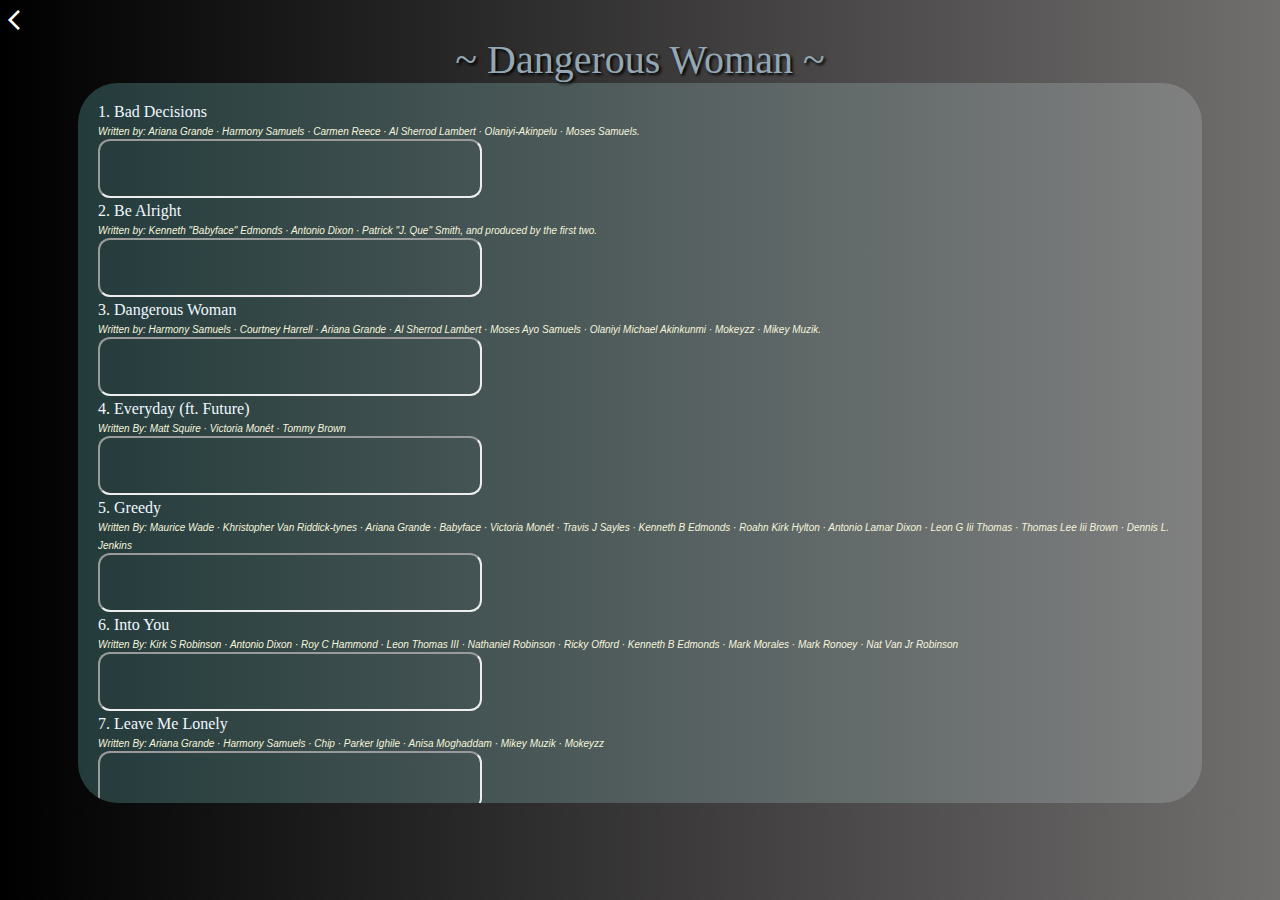
<file: dangerousw.html>
<!--Nama : Monica Hardi-->
<!--NIM : 10122335-->
<!--Kelas : IF-9-->

<!DOCTYPE html>
<html lang="en">
<head>
    <meta charset="UTF-8">
    <title>Dangerous Woman</title>
    <link rel="stylesheet" href="https://fonts.googleapis.com/css2?family=Material+Symbols+Outlined:opsz,wght,FILL,GRAD@48,400,0,0" />
    <style type="text/css">
        body {
            background-image: linear-gradient(90deg, black,rgb(113, 110, 110));
        }
        .container {
            overflow: scroll; 
            scroll-behavior: smooth;
            height: 80vh; 
            background-image: linear-gradient(90deg, rgb(36, 59, 59), grey); 
            border-radius: 40px; 
            margin-left: 70px; 
            margin-right: 70px;
        }
        .ytruly {
            padding: 20px;
        }
        .alb {
            display: flex; 
            justify-content: center; 
            align-items: center; 
            font-family: fantasy; 
            color: rgb(147, 167, 180); 
            font-size: 40px; 
            text-shadow: 2px 2px 3px black;
        }
        .desc {
            font-size: 12px; 
            font-family: Arial, Helvetica, sans-serif;
        }
        .lagu {
            color: aliceblue; 
            font-family: Georgia, 'Times New Roman', Times, serif; width: 100%;
        }
        .penulis {
            color: beige; 
            font-size: 10px; font-family: Arial, Helvetica, sans-serif;
        }
        iframe {
            border-radius: 12px;
        }
        .back a span {
            left: 0;
            color: white;
        }
        .back a span:hover {
            font-weight: 700;
        }
    </style>
</head>
<body>
    <div class="back">
        <a href="album.html">
          <span class="material-symbols-outlined">
            arrow_back_ios
          </span>
        </a>
    </div>
    <div class="alb" align="center">
        ~ Dangerous Woman ~
    </div>
    <div class="container">
        <div class="ytruly">
            <div class="lagu">1. Bad Decisions <br /> <i class="penulis">Written by: Ariana Grande · Harmony Samuels · Carmen Reece · Al Sherrod Lambert · Olaniyi-Akinpelu · Moses Samuels.</i> <br/>
                <iframe src="https://drive.google.com/file/d/19lW7soZqK0YtlB-7TmlwGSe-skoWF4_X/preview" width="380" height="55" allow="autoplay"></iframe>
            </div>
            <div class="lagu">2. Be Alright <br /> <i class="penulis">Written by: Kenneth "Babyface" Edmonds · Antonio Dixon · Patrick "J. Que" Smith, and produced by the first two.</i> <br/>
                <iframe src="https://drive.google.com/file/d/1K2bXfw2xGJYmABrcOO62X52iWMmhyJNL/preview" width="380" height="55" allow="autoplay"></iframe>
            </div>
            <div class="lagu">3. Dangerous Woman <br /> <i class="penulis">Written by: Harmony Samuels · Courtney Harrell · Ariana Grande · Al Sherrod Lambert · Moses Ayo Samuels · Olaniyi Michael Akinkunmi · Mokeyzz · Mikey Muzik.</i> <br/>
                <iframe src="https://drive.google.com/file/d/1W_6drxl5N9A8da-pXoZAmjlzjYAeACfk/preview" width="380" height="55" allow="autoplay"></iframe>
            </div>
            <div class="lagu">4. Everyday (ft. Future)<br /> <i class="penulis">Written By: Matt Squire · Victoria Monét · Tommy Brown</i> <br/>
                <iframe src="https://drive.google.com/file/d/1Odz99lis0RdKTPR5j-c8rndnT4bmxSMA/preview" width="380" height="55" allow="autoplay"></iframe>
            </div>
            <div class="lagu">5. Greedy <br /> <i class="penulis">Written By: Maurice Wade · Khristopher Van Riddick-tynes · Ariana Grande · Babyface · Victoria Monét · Travis J Sayles · Kenneth B Edmonds · Roahn Kirk Hylton · Antonio Lamar Dixon · Leon G Iii Thomas · Thomas Lee Iii Brown · Dennis L. Jenkins</i> <br/>
                <iframe src="https://drive.google.com/file/d/1aJjtr8Mpbyy4KKfZjQkXRF08_XOvMMxU/preview" width="380" height="55" allow="autoplay"></iframe>
            </div>
            <div class="lagu">6. Into You <br /> <i class="penulis">Written By: Kirk S Robinson · Antonio Dixon · Roy C Hammond · Leon Thomas III · Nathaniel Robinson · Ricky Offord · Kenneth B Edmonds · Mark Morales · Mark Ronoey · Nat Van Jr Robinson</i> <br/>
                <iframe src="https://drive.google.com/file/d/1-RisXDlGvZoyemXo3D78W5ihEKpFPOi3/preview" width="380" height="55" allow="autoplay"></iframe>
            </div>
            <div class="lagu">7. Leave Me Lonely <br /> <i class="penulis">Written By: Ariana Grande · Harmony Samuels · Chip · Parker Ighile · Anisa Moghaddam · Mikey Muzik · Mokeyzz</i> <br/>
                <iframe src="https://drive.google.com/file/d/1phbCaLke1r8_Z1OoLeRVlLN9HOZtNEkN/preview" width="380" height="55" allow="autoplay"></iframe>
            </div>
            <div class="lagu">8. Let Me Love You (ft. Lil Wayne)<br /> <i class="penulis">Written by: Mika · Priscilla Renea · Mathieu Jomphe · Stephen Schwartz, and produced by Mika and Greg Wells.</i> <br/>
                <iframe src="https://drive.google.com/file/d/1MrrpfOj9DRN8KezwvPFf-9wxFp4DwqX-/preview" width="380" height="55" allow="autoplay"></iframe>
            </div>
            <div class="lagu">9. Moonlight <br /> <i class="penulis">Written by: Ariana Grande · Harmony Samuels · H. "Carmen Reece" Culver · J. "Lonny" Bereal · James "J-Doe" Smith · Al Sherrod Lambert · Jeff Lorber · Sean.</i> <br/>
                <iframe src="https://drive.google.com/file/d/1b1pChX0YC9hgFlzrNfZjSeYW4RQerr4j/preview" width="380" height="55" allow="autoplay"></iframe>
            </div>
            <div class="lagu">10. Side to Side (Nicki Minaj)<br /> <i class="penulis">Written by:  Ariana Grande · Khristopher Riddick-Tynes · Leon Thomas III · Antonio Dixon · Matt Squire · Sean Foreman · Babyface.</i> <br/>
                <iframe src="https://drive.google.com/file/d/1mpiKY6EsHZhbbzVbwmHoDLmDq1EJT_fZ/preview" width="380" height="55" allow="autoplay"></iframe>
            </div>
            <div class="lagu">11. Thinking Bout You <br /> <i class="penulis">Written by: Amber Streeter · Al Sherrod Lambert · Jordin Sparks · Brenda Russell · Miller · Harmony Samuels</i> <br/>
                <iframe src="https://drive.google.com/file/d/1bQqCOJcLELl149Xk4vvMZ5-fcz4Lz68U/preview" width="380" height="55" allow="autoplay"></iframe>
            </div>
        </div>
    </div>
</body>
</html>
</file>
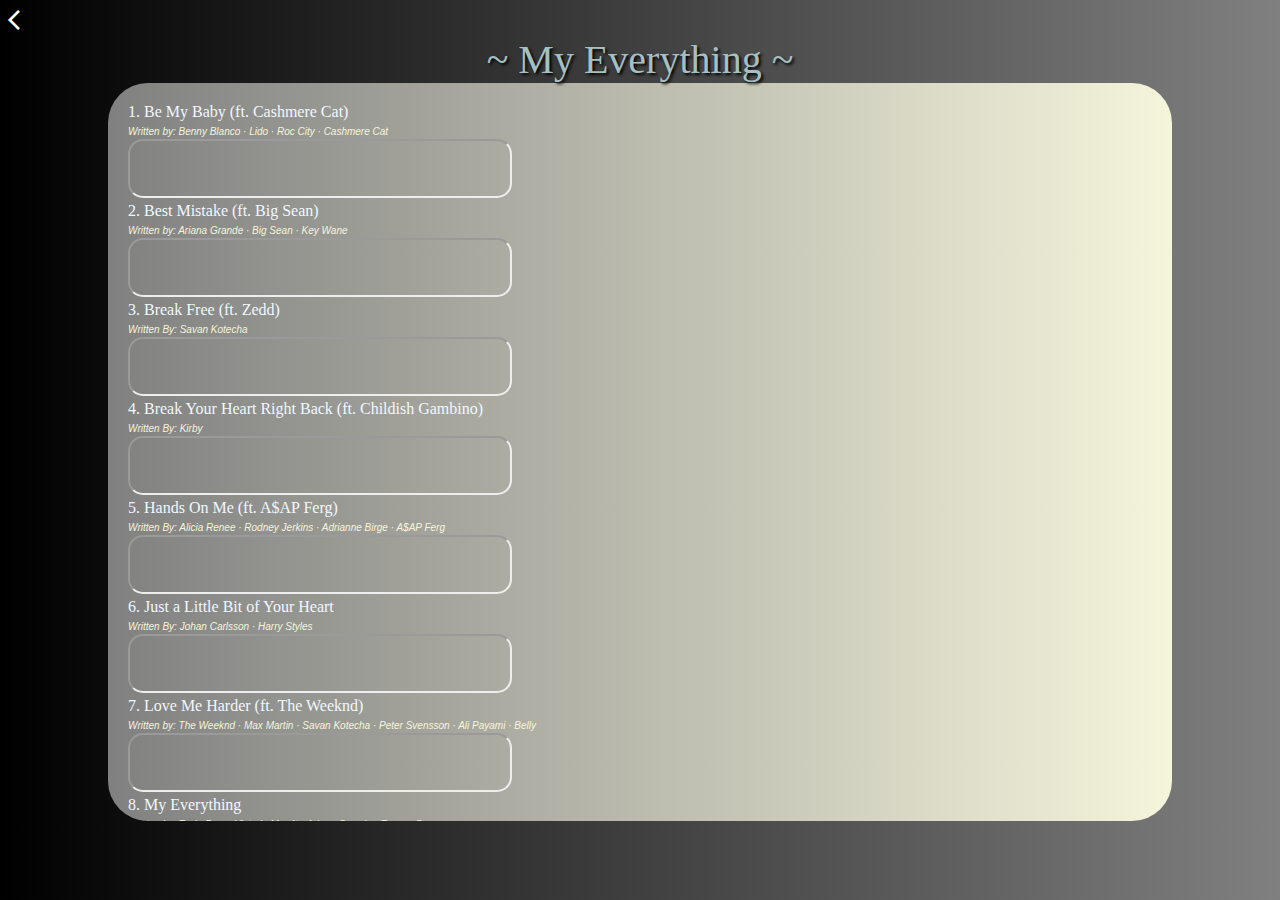
<file: myeverything.html>
<!--Nama : Monica Hardi-->
<!--NIM : 10122335-->
<!--Kelas : IF-9-->

<!DOCTYPE html>
<html lang="en">
<head>
    <meta charset="UTF-8">
    <title>My Everything</title>
    <link rel="stylesheet" href="https://fonts.googleapis.com/css2?family=Material+Symbols+Outlined:opsz,wght,FILL,GRAD@48,400,0,0" />
    <style type="text/css">
        body {
            background-image: linear-gradient(90deg, black,grey);
        }
        .container {
            overflow: scroll; 
            scroll-behavior: smooth;
            height: 82vh; 
            background-image: linear-gradient(90deg, grey, beige); 
            border-radius: 40px; 
            margin-left: 100px; 
            margin-right: 100px;
        }
        .ytruly {
            padding: 20px;
        }
        .alb {
            display: flex; 
            justify-content: center; 
            align-items: center; 
            font-family: fantasy; 
            color: rgb(165, 192, 195); 
            font-size: 40px; 
            text-shadow: 2px 2px 3px black;
        }
        .desc {
            font-size: 12px; 
            font-family: Arial, Helvetica, sans-serif;
        }
        .lagu {
            color: aliceblue; 
            font-family: Georgia, 'Times New Roman', Times, serif; 
            width: 100%;
        }
        .penulis {
            color: beige; 
            font-size: 10px; 
            font-family: Arial, Helvetica, sans-serif;
        }
        iframe {
            border-radius: 15px;
        }
        .back a span {
            left: 0;
            color: white;
        }
        .back a span:hover {
            font-weight: 700;
        }
    </style>
</head>
<body>
    <div class="back">
        <a href="album.html">
          <span class="material-symbols-outlined">
            arrow_back_ios
          </span>
        </a>
    </div>
    <div class="alb" align="center">~ My Everything ~</div>
    <div class="container">
        <div class="ytruly">
            <div class="lagu">1. Be My Baby (ft. Cashmere Cat)<br /> <i class="penulis">Written by: Benny Blanco · Lido · Roc City · Cashmere Cat</i> <br/>
                <iframe src="https://drive.google.com/file/d/11LOMVCxnDfVVPpzczYq1LilJhzvzlitG/preview" width="380px" height="55px" allow="autoplay"></iframe>
            </div>
            <div class="lagu">2. Best Mistake (ft. Big Sean)<br /> <i class="penulis">Written by: Ariana Grande · Big Sean · Key Wane</i> <br/>
                <iframe src="https://drive.google.com/file/d/1XES3--PsbqXrftxv3ku0OZ-DgtDpXiNy/preview" width="380px" height="55px" allow="autoplay"></iframe>
            </div>
            <div class="lagu">3. Break Free (ft. Zedd)<br /> <i class="penulis">Written By: Savan Kotecha</i> <br/>
                <iframe src="https://drive.google.com/file/d/1XUwkDGBJBUmWwyAqoKrz2ecaNUU1xluB/preview" width="380px" height="55px" allow="autoplay"></iframe>
            </div>
            <div class="lagu">4. Break Your Heart Right Back (ft. Childish Gambino)<br /> <i class="penulis">Written By: Kirby</i> <br/>
                <iframe src="https://drive.google.com/file/d/17OwEPvDB_weBWzsGB45-wG1PtLUi_hrP/preview" width="380px" height="55px" allow="autoplay"></iframe>
            </div>
            <div class="lagu">5. Hands On Me (ft. A$AP Ferg)<br /> <i class="penulis">Written By: Alicia Renee · Rodney Jerkins · Adrianne Birge · A$AP Ferg</i> <br/>
                <iframe src="https://drive.google.com/file/d/1gjUTe3jD6Sz2sbYpOf0FNjbbl2xQOgk0/preview" width="380" height="55px" allow="autoplay"></iframe>
            </div>
            <div class="lagu">6. Just a Little Bit of Your Heart<br /> <i class="penulis">Written By: Johan Carlsson · Harry Styles</i> <br/>
                <iframe src="https://drive.google.com/file/d/1H8ms8iAJvPeDK32egkYsayzX59EGsu0f/preview" width="380px" height="55px" allow="autoplay"></iframe>
            </div>
            <div class="lagu">7. Love Me Harder (ft.  The Weeknd)<br /> <i class="penulis">Written by: The Weeknd · Max Martin · Savan Kotecha · Peter Svensson · Ali Payami · Belly</i> <br/>
                <iframe src="https://drive.google.com/file/d/1vGe5wifqno3FSlP-UF2lB8KNIBad8PFm/preview" width="380px" height="55px" allow="autoplay"></iframe>
            </div>
            <div class="lagu">8. My Everything<br /> <i class="penulis">Written by: Tayla Parx · Victoria Monét · Ariana Grande · Tommy Brown</i> <br/>
                <iframe src="https://drive.google.com/file/d/14RLJYfHlnIcODJrCJFzQDJrsVevYzEf3/preview" width="380px" height="55px" allow="autoplay"></iframe>
            </div>
            <div class="lagu">9. One Last Time<br /> <i class="penulis">Written by: David Guetta · Savan Kotecha · Giorgio Tuinfort · Rami Yacoub · Carl Falk</i> <br/>
                <iframe src="https://drive.google.com/file/d/1Yi3Ou3hcVB90qlOYqx0CScaXggamx35n/preview" width="380px" height="55px" allow="autoplay"></iframe>
            </div>
            <div class="lagu">10. Problem (ft. Iggy Azalea)<br /> <i class="penulis">Written by: Savan Kotecha · Ilya · Max Martin</i> <br/>
                <iframe src="https://drive.google.com/file/d/1ZysP7HR4gGltJfjeVXHWiJM4aoX3Fq0L/preview" width="380px" height="55px" allow="autoplay"></iframe>
            </div>
            <div class="lagu">11. Why Try <br /> <i class="penulis">Written by: Ryan Tedder · ​benny blanco · Noel Zancanella · Ammar Malik</i> <br/>
                <iframe src="https://drive.google.com/file/d/1uylJZBAiyb4eAIsVkCH-KY66IyfhpvPS/preview" width="380" height="55" allow="autoplay"></iframe>
            </div>
            <div class="lagu">12. You Don't Know Me <br /> <i class="penulis">Written by:  Mo’ Chedda · Al Sherrod Lambert · Harmony Samuels · Carmen Reece · Ariana Grande</i> <br/>
                <iframe src="https://drive.google.com/file/d/1-UlOMHE3KliB11Xhp9IoVqhOs9BWtCWA/preview" width="380" height="55" allow="autoplay"></iframe>
            </div>
            <div class="lagu">13. Bang Bang (Jessie J, Ariana Grande, Nicki Minaj)<br /> <i class="penulis">Written by: </i> <br/>
                <iframe src="https://drive.google.com/file/d/1m1C15aiM1QBUQTCqXv7m3x2liIzKW0y9/preview" width="380" height="55" allow="autoplay"></iframe>
            </div>
        </div>
    </div>
</body>
</html>
</file>
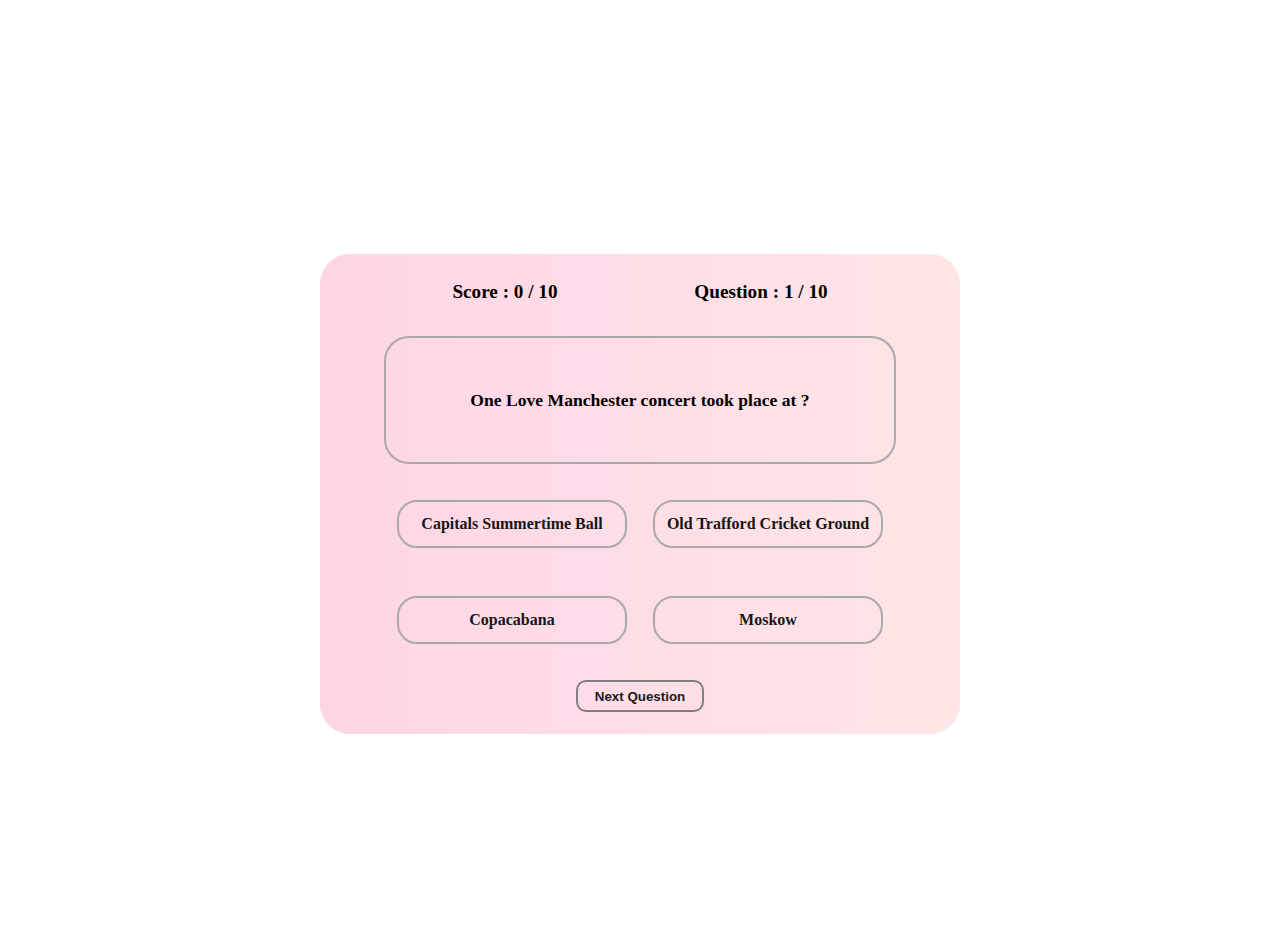
<file: play.html>
<!--Nama : Monica Hardi-->
<!--NIM : 10122335-->
<!--Kelas : IF-9-->

<!DOCTYPE html>
<html lang="en">
<head>
    <meta charset="UTF-8">
    <meta http-equiv="X-UA-Compatible" content="IE=edge">
    <meta name="viewport" content="width=device-width, initial-scale=1.0">
    <title>Play</title>
    <link rel="stylesheet" href="style.css">
    <link rel="stylesheet" href="https://fonts.googleapis.com/css2?family=Material+Symbols+Outlined:opsz,wght,FILL,GRAD@48,400,0,0" />
    <style type="text/css">
        * {
            box-sizing: border-box;
        }
    </style>
</head>
<body onload="NextQuestion(0)" class="play">
    <div class="backq">
        <a href="index.html">
            <span class="material-symbols-outlined">
                arrow_back_ios
            </span>
        </a>
    </div>
    <main class="mplay">
        <!-- creating a modal for when quiz ends -->
        <div class="modal-container" id="score-modal">

            <div class="modal-content-container">

                <h1>Congratulations, Quiz Completed.</h1>

                <div class="grade-details">
                    <p>Attempts : 10</p>
                    <p>Wrong Answers : <span id="wrong-answers"></span></p>
                    <p>Right Answers : <span id="right-answers"></span></p>
                    <p>Grade : <span id="grade-percentage"></span>%</p>
                    <p ><span id="remarks"></span></p>
                </div>

                <div class="modal-button-container">
                    <button onclick="closeScoreModal()">Continue</button>
                </div>

            </div>
        </div>
<!-- end of modal of quiz details-->

        <div class="game-quiz-container">

            <div class="game-details-container">
                <h1>Score : <span id="player-score"></span> / 10</h1>
                <h1> Question : <span id="question-number"></span> / 10</h1>
            </div>

            <div class="game-question-container">
                <h1 id="display-question"></h1>
            </div>

            <div class="game-options-container">

               <div class="modal-container" id="option-modal">

                    <div class="modal-content-container">
                         <h1>Please Pick An Option</h1>

                         <div class="modal-button-container">
                            <button onclick="closeOptionModal()">Continue</button>
                        </div>

                    </div>

               </div>

                <span>
                    <input type="radio" id="option-one" name="option" class="radio" value="optionA" />
                    <label for="option-one" class="option" id="option-one-label"></label>
                </span>


                <span>
                    <input type="radio" id="option-two" name="option" class="radio" value="optionB" />
                    <label for="option-two" class="option" id="option-two-label"></label>
                </span>


                <span>
                    <input type="radio" id="option-three" name="option" class="radio" value="optionC" />
                    <label for="option-three" class="option" id="option-three-label"></label>
                </span>


                <span>
                    <input type="radio" id="option-four" name="option" class="radio" value="optionD" />
                    <label for="option-four" class="option" id="option-four-label"></label>
                </span>


            </div>

            <div class="next-button-container">
                <button onclick="handleNextQuestion()">Next Question</button>
            </div>

        </div>
    </main>
    <script src="quiz.js"></script>
</body>
</html>
</file>
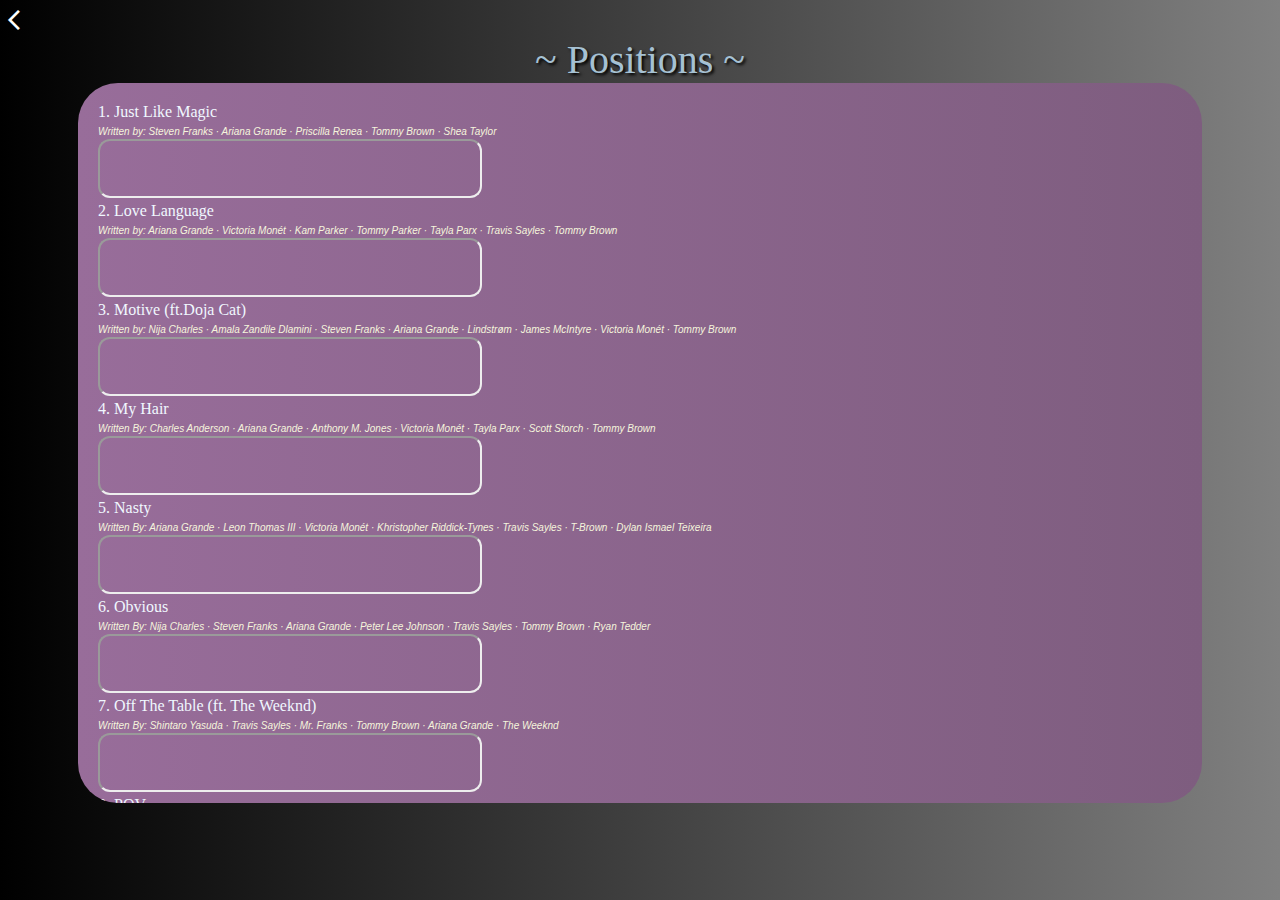
<file: positions.html>
<!--Nama : Monica Hardi-->
<!--NIM : 10122335-->
<!--Kelas : IF-9-->

<!DOCTYPE html>
<html lang="en">
<head>
    <meta charset="UTF-8">
    <title>Positions</title>
    <link rel="stylesheet" href="https://fonts.googleapis.com/css2?family=Material+Symbols+Outlined:opsz,wght,FILL,GRAD@48,400,0,0" />
    <style type="text/css">
        body {
            background-image: linear-gradient(90deg, black,grey);
        }
        .container {
            overflow: scroll; 
            scroll-behavior: smooth;
            height: 80vh; 
            background-image: linear-gradient(90deg, rgb(152, 109, 154), rgb(126, 93, 127)); 
            border-radius: 40px; 
            margin-left: 70px; 
            margin-right: 70px;
        }
        .ytruly {
            padding: 20px;
        }
        .alb {
            display: flex; 
            justify-content: center; 
            align-items: center; 
            font-family: fantasy; 
            color: rgb(166, 193, 211); 
            font-size: 40px; 
            text-shadow: 2px 2px 3px black;
        }
        .desc {
            font-size: 12px; 
            font-family: Arial, Helvetica, sans-serif;
        }
        .lagu {
            color: aliceblue; 
            font-family: Georgia, 'Times New Roman', Times, serif; 
            width: 100%;
        }
        .penulis {
            color: beige; 
            font-size: 10px; 
            font-family: Arial, Helvetica, sans-serif;
        }
        audio {
            width: 500px;
        }
        audio::-webkit-media-controls-panel {
            background-image: linear-gradient(90deg, rgb(179, 131, 182), rgb(135, 93, 138));
        }
        audio::-webkit-media-controls-play-button {
            background-color: rgb(192, 160, 194); 
            border-radius: 50%;
        }
        audio::-webkit-media-controls-mute-button {
            background-color: rgb(137, 113, 138); 
            border-radius: 50%;
        }
        iframe {
            border-radius: 12px;
        }
        .back a span {
            left: 0;
            color: white;
        }
        .back a span:hover {
            font-weight: 700;
        }
    </style>
</head>
<body>
    <div class="back">
        <a href="album.html">
          <span class="material-symbols-outlined">
            arrow_back_ios
          </span>
        </a>
    </div>
    <div class="alb" align="center">~ Positions ~</div>
    <div class="container">
        <div class="ytruly">
            <div class="lagu">1. Just Like Magic<br /> <i class="penulis">Written by: Steven Franks · Ariana Grande · Priscilla Renea · Tommy Brown · Shea Taylor</i> <br/>
                <iframe src="https://drive.google.com/file/d/1xZDdFuvnTKdMZZmgW7JNJ3zbX1wHbbri/preview" width="380" height="55" allow="autoplay"></iframe>
            </div>
            <div class="lagu">2. Love Language<br /> <i class="penulis">Written by: Ariana Grande · Victoria Monét · Kam Parker · Tommy Parker · Tayla Parx · Travis Sayles · Tommy Brown</i> <br/>
                <iframe src="https://drive.google.com/file/d/1L7eqzemS-fqCfL3W_tOCvCXmP2uxamxc/preview" width="380" height="55" allow="autoplay"></iframe>
            </div>
            <div class="lagu">3. Motive (ft.Doja Cat)<br /> <i class="penulis">Written by: Nija Charles · Amala Zandile Dlamini · Steven Franks · Ariana Grande · Lindstrøm · James McIntyre · Victoria Monét · Tommy Brown</i> <br/>
                <iframe src="https://drive.google.com/file/d/14XWcnpUZlmhZGqZg_hrKvpcLt2c07wI5/preview" width="380" height="55" allow="autoplay"></iframe>
            </div>
            <div class="lagu">4. My Hair<br /> <i class="penulis">Written By: Charles Anderson · Ariana Grande · Anthony M. Jones · Victoria Monét · Tayla Parx · Scott Storch · Tommy Brown</i> <br/>
                <iframe src="https://drive.google.com/file/d/15iIig2RtHS5l6G2nH063cmnkmZV_Tld8/preview" width="380" height="55" allow="autoplay"></iframe>
            </div>
            <div class="lagu">5. Nasty<br /> <i class="penulis">Written By: Ariana Grande · Leon Thomas III · Victoria Monét · Khristopher Riddick-Tynes · Travis Sayles · T-Brown · Dylan Ismael Teixeira</i> <br/>
                <iframe src="https://drive.google.com/file/d/1KoC8lXAd7xSdQNM8X4Bcoj3goiyKzuCj/preview" width="380" height="55" allow="autoplay"></iframe>
            </div>
            <div class="lagu">6. Obvious<br /> <i class="penulis">Written By: Nija Charles · Steven Franks · Ariana Grande · Peter Lee Johnson · Travis Sayles · Tommy Brown · Ryan Tedder</i> <br/>
                <iframe src="https://drive.google.com/file/d/1M3ZsEBN2RUpkMJvBDk6Me0aHyrtA4SeX/preview" width="380" height="55" allow="autoplay"></iframe>
            </div>
            <div class="lagu">7. Off The Table (ft. The Weeknd)<br /> <i class="penulis">Written By: Shintaro Yasuda · Travis Sayles · Mr. Franks · Tommy Brown · Ariana Grande · The Weeknd</i> <br/>
                <iframe src="https://drive.google.com/file/d/16RRo9_TIJqReg-y7q_8qZNSnsAsdP8kK/preview" width="380" height="55" allow="autoplay"></iframe>
            </div>
            <div class="lagu">8. POV<br /> <i class="penulis">Written By: Steven Franks · Junior Oliver Frid · Ariana Grande · Tayla Parx · Tommy Brown</i> <br/>
                <iframe src="https://drive.google.com/file/d/1s9H1qfw8W3AbfdUB8P6lOuGpKD2is7XL/preview" width="380" height="55" allow="autoplay"></iframe>
            </div>
            <div class="lagu">9. Positions<br /> <i class="penulis">Written by: Angelina Barrett · Nija Charles · Steven Franks · Ariana Grande · London Holmes · James Jarvis · Tommy Brown</i> <br/>
                <iframe src="https://drive.google.com/file/d/1fmNtSXMEIjIDFObs9auNotL2IEVy1zTk/preview" width="380" height="55" allow="autoplay"></iframe>
            </div>
            <div class="lagu">10. Safety Net (ft. Ty Dolla $ign)<br /> <i class="penulis">Written by: Silas Doss · Ariana Grande · Tyrone Griffin · Leon Thomas III · Khristopher Riddick-Tynes · T-Brown</i> <br/>
                <iframe src="https://drive.google.com/file/d/1eo6fzCr8a3Z-XUcpqiB40R9m8ZBNZvCe/preview" width="380" height="55" allow="autoplay"></iframe>
            </div>
            <div class="lagu">11. Shut Up<br /> <i class="penulis">Written by:  Michael Foster · Steven Franks · Ariana Grande · Peter Lee Johnson · Tayla Parx · Travis Sayles · Tommy Brown</i> <br/>
                <iframe src="https://drive.google.com/file/d/1MFEhxjUhKG6d2xmFNZdd9UxKYZu1B99e/preview" width="380" height="55" allow="autoplay"></iframe>
            </div>
            <div class="lagu">12. Six Thirty<br /> <i class="penulis">Written By:  Nami · Tommy Brown · Mr. Franks · Shea Taylor · Priscilla Renea · Ariana Grande</i> <br/>
                <iframe src="https://drive.google.com/file/d/1CcTpSsXlj6nwRLerfmcxXInZC9LMplAx/preview" width="380" height="55" allow="autoplay"></iframe>
            </div>
            <div class="lagu">13. West Side<br /> <i class="penulis">Written By:  Xavi · Tommy Brown · Ammar Junedi · Victoria Monét · Ariana Grande</i> <br/>
                <iframe src="https://drive.google.com/file/d/1zUoXO-FWTqD0npzGQjRFwWXByquO3S9N/preview" width="380" height="55" allow="autoplay"></iframe>
            </div>
            <div class="lagu">14. 34+35 <br /> <i class="penulis">Written By: Ariana Grande · Stanaj · Peter Lee Johnson · Scott Nicholson · Mr. Franks · Tayla Parx · Tommy Brown · Victoria Monét · Xavi</i> <br/>
                <iframe src="https://drive.google.com/file/d/1_t3FJ-OYrNSiL3SZHCFUIb4Rf1CWjGMs/preview" width="380" height="55" allow="autoplay"></iframe>
            </div>
        </div>
    </div>
</body>
</html>
</file>
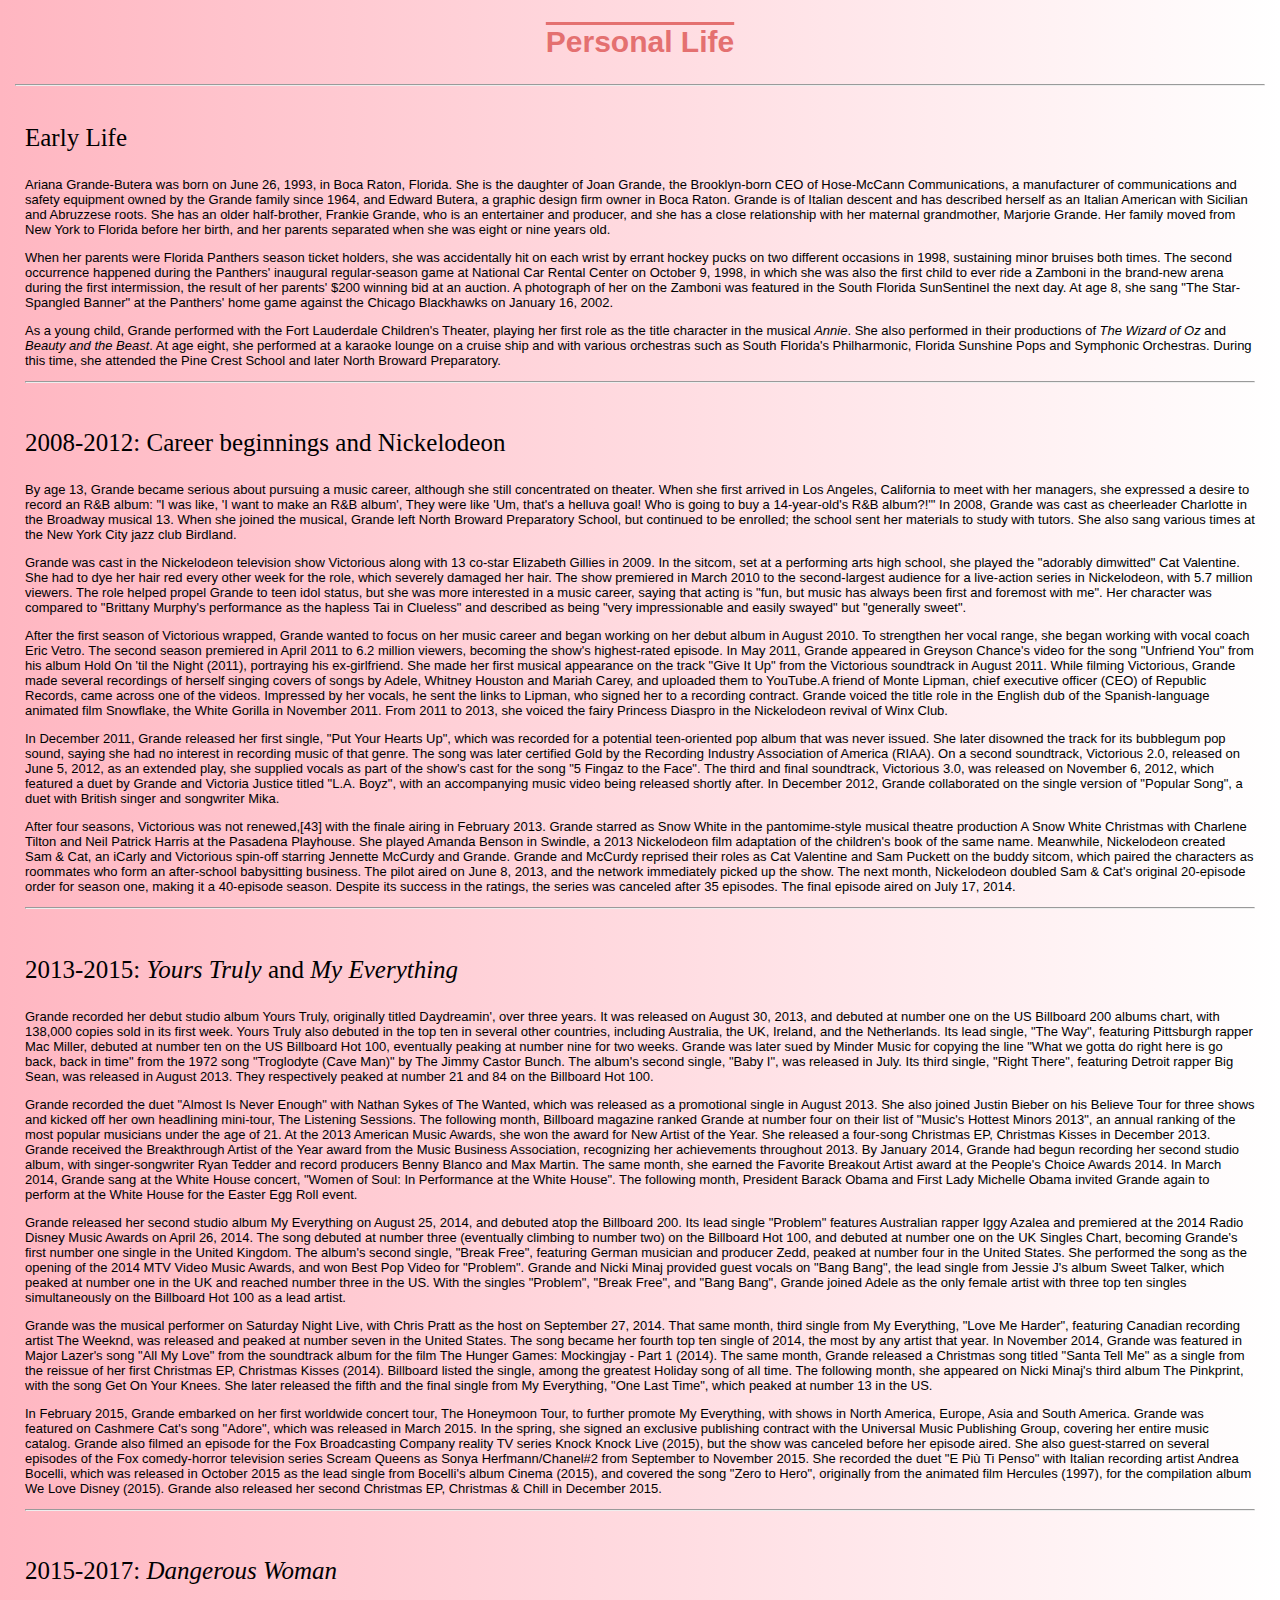
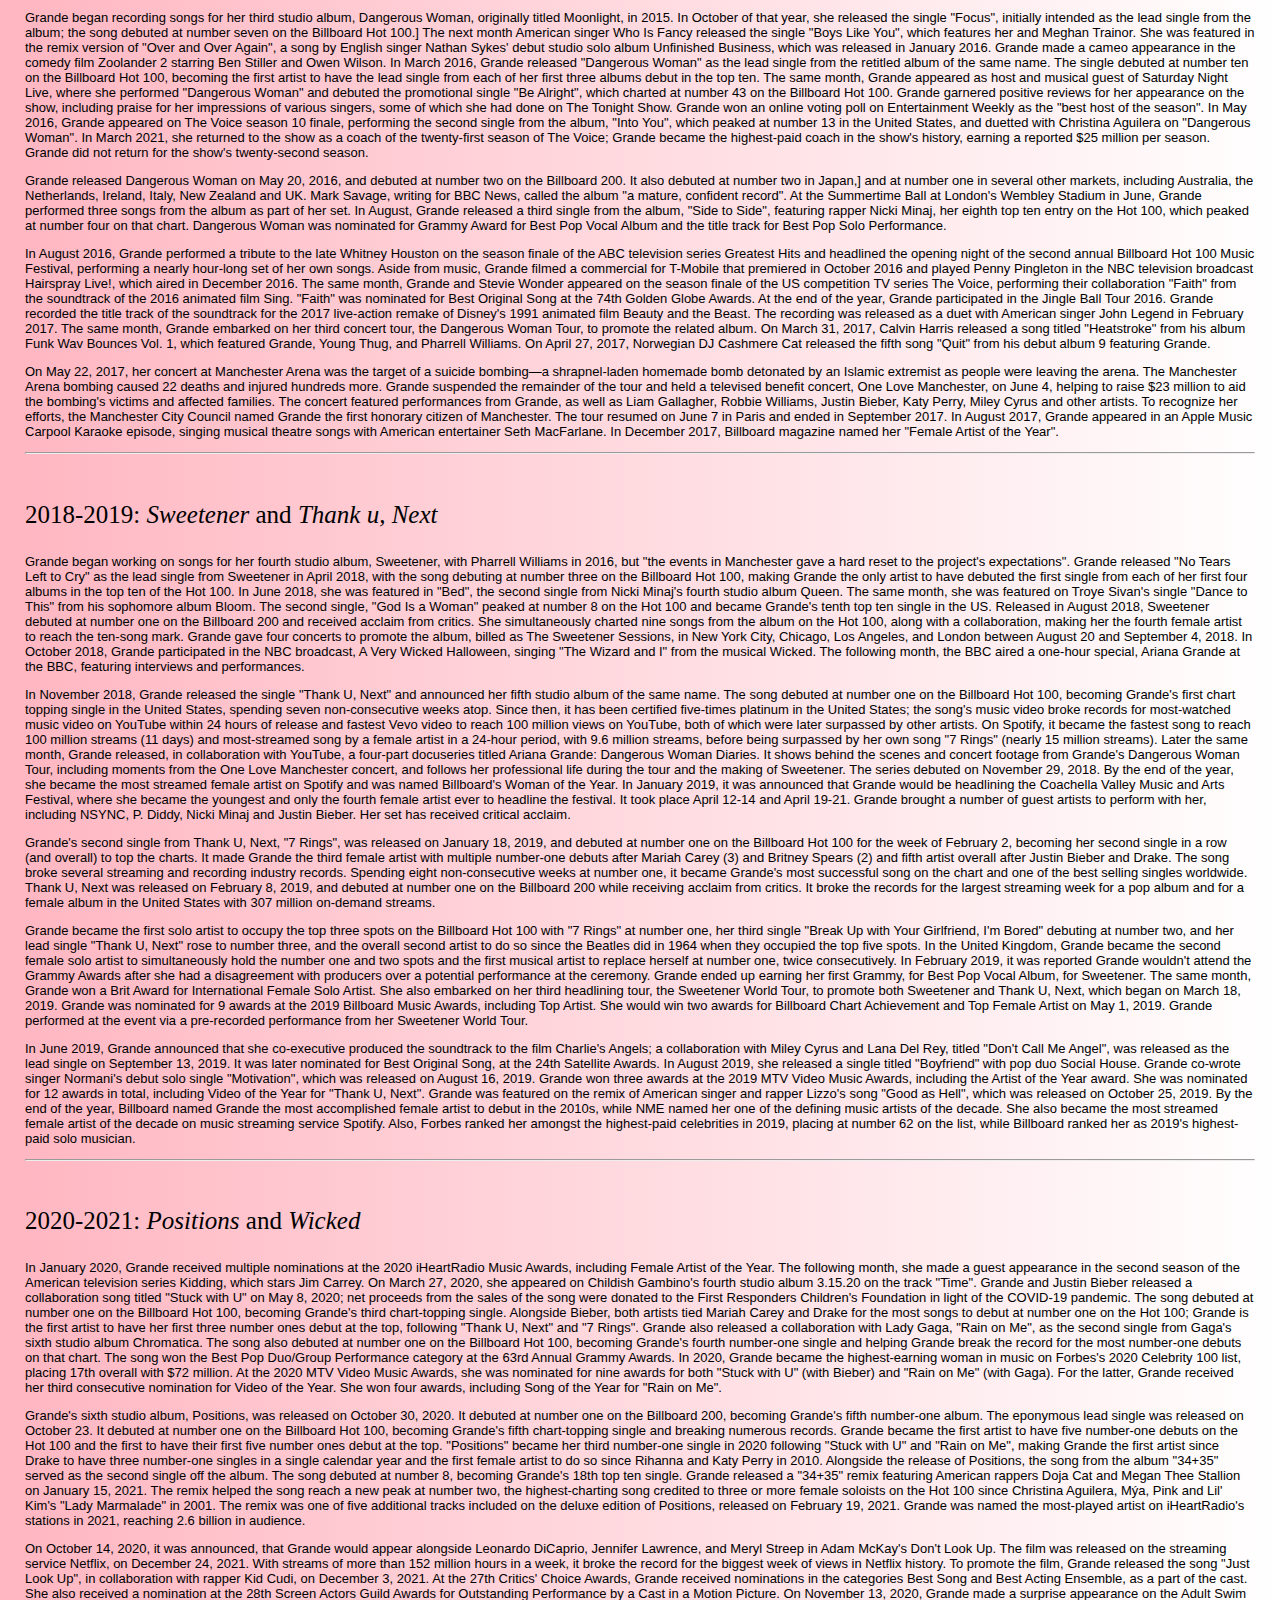
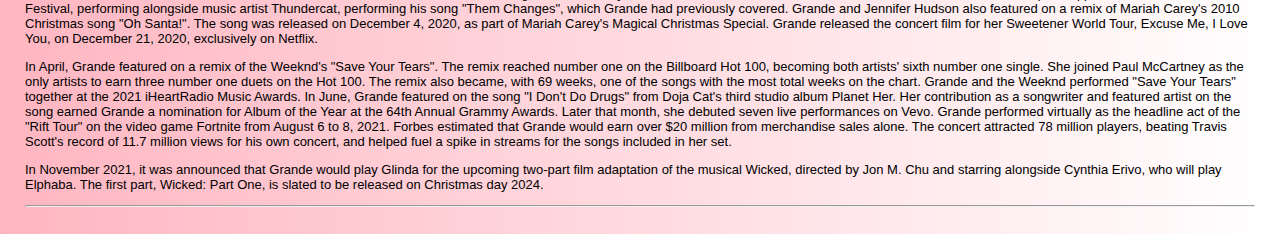
<file: profile.html>
<!--Nama : Monica Hardi-->
<!--NIM : 10122335-->
<!--Kelas : IF-9-->

<!DOCTYPE html>
<html lang="en">
<head>
    <meta charset="UTF-8">
    <title>Profile</title>
    <style type="text/css">
        body {
            background-image: linear-gradient(90deg, lightpink, white);
            margin: 15px;
        }
        h2 {
            font-family: Verdana, Geneva, Tahoma, sans-serif;
            color: rgb(228, 112, 112);
            font-size: 30px;
            text-decoration: overline;
        }
        .main {
            font-family: Verdana, Geneva, Tahoma, sans-serif; 
            font-size: 13px;
            margin: 5px;
            padding: 5px;
        }
        .title {
            font-family: fantasy; 
            font-size: 25px;
        }
    </style>
</head>
<body>
    <h2 align="center">Personal Life</h2>
    <hr/>
    <div class="main">
        <p class="title">Early Life</p>
        <p>Ariana Grande-Butera was born on June 26, 1993, in Boca Raton, Florida. She is the daughter of Joan Grande, the Brooklyn-born CEO of Hose-McCann Communications, a manufacturer of communications and safety equipment owned by the Grande family since 1964, and Edward Butera, a graphic design firm owner in Boca Raton. Grande is of Italian descent and has described herself as an Italian American with Sicilian and Abruzzese roots. She has an older half-brother, Frankie Grande, who is an entertainer and producer, and she has a close relationship with her maternal grandmother, Marjorie Grande. Her family moved from New York to Florida before her birth, and her parents separated when she was eight or nine years old.</p>
        <p>When her parents were Florida Panthers season ticket holders, she was accidentally hit on each wrist by errant hockey pucks on two different occasions in 1998, sustaining minor bruises both times. The second occurrence happened during the Panthers' inaugural regular-season game at National Car Rental Center on October 9, 1998, in which she was also the first child to ever ride a Zamboni in the brand-new arena during the first intermission, the result of her parents' $200 winning bid at an auction. A photograph of her on the Zamboni was featured in the South Florida SunSentinel the next day. At age 8, she sang "The Star-Spangled Banner" at the Panthers' home game against the Chicago Blackhawks on January 16, 2002.</p>
        <p>As a young child, Grande performed with the Fort Lauderdale Children's Theater, playing her first role as the title character in the musical <i>Annie</i>. She also performed in their productions of <i>The Wizard of Oz</i> and <i>Beauty and the Beast</i>. At age eight, she performed at a karaoke lounge on a cruise ship and with various orchestras such as South Florida's Philharmonic, Florida Sunshine Pops and Symphonic Orchestras. During this time, she attended the Pine Crest School and later North Broward Preparatory.</p>
        <hr/>
    </div>
    <div class="main">
        <p class="title">2008-2012: Career beginnings and Nickelodeon</p>
        <p>By age 13, Grande became serious about pursuing a music career, although she still concentrated on theater. When she first arrived in Los Angeles, California to meet with her managers, she expressed a desire to record an R&B album: "I was like, 'I want to make an R&B album', They were like 'Um, that's a helluva goal! Who is going to buy a 14-year-old's R&B album?!'" In 2008, Grande was cast as cheerleader Charlotte in the Broadway musical 13. When she joined the musical, Grande left North Broward Preparatory School, but continued to be enrolled; the school sent her materials to study with tutors. She also sang various times at the New York City jazz club Birdland.</p>
        <p>Grande was cast in the Nickelodeon television show Victorious along with 13 co-star Elizabeth Gillies in 2009. In the sitcom, set at a performing arts high school, she played the "adorably dimwitted" Cat Valentine. She had to dye her hair red every other week for the role, which severely damaged her hair. The show premiered in March 2010 to the second-largest audience for a live-action series in Nickelodeon, with 5.7 million viewers. The role helped propel Grande to teen idol status, but she was more interested in a music career, saying that acting is "fun, but music has always been first and foremost with me". Her character was compared to "Brittany Murphy's performance as the hapless Tai in Clueless" and described as being "very impressionable and easily swayed" but "generally sweet".</p>
        <p>After the first season of Victorious wrapped, Grande wanted to focus on her music career and began working on her debut album in August 2010. To strengthen her vocal range, she began working with vocal coach Eric Vetro. The second season premiered in April 2011 to 6.2 million viewers, becoming the show's highest-rated episode. In May 2011, Grande appeared in Greyson Chance's video for the song "Unfriend You" from his album Hold On 'til the Night (2011), portraying his ex-girlfriend. She made her first musical appearance on the track "Give It Up" from the Victorious soundtrack in August 2011. While filming Victorious, Grande made several recordings of herself singing covers of songs by Adele, Whitney Houston and Mariah Carey, and uploaded them to YouTube.A friend of Monte Lipman, chief executive officer (CEO) of Republic Records, came across one of the videos. Impressed by her vocals, he sent the links to Lipman, who signed her to a recording contract. Grande voiced the title role in the English dub of the Spanish-language animated film Snowflake, the White Gorilla in November 2011. From 2011 to 2013, she voiced the fairy Princess Diaspro in the Nickelodeon revival of Winx Club.</p>
        <p>In December 2011, Grande released her first single, "Put Your Hearts Up", which was recorded for a potential teen-oriented pop album that was never issued. She later disowned the track for its bubblegum pop sound, saying she had no interest in recording music of that genre. The song was later certified Gold by the Recording Industry Association of America (RIAA). On a second soundtrack, Victorious 2.0, released on June 5, 2012, as an extended play, she supplied vocals as part of the show's cast for the song "5 Fingaz to the Face". The third and final soundtrack, Victorious 3.0, was released on November 6, 2012, which featured a duet by Grande and Victoria Justice titled "L.A. Boyz", with an accompanying music video being released shortly after. In December 2012, Grande collaborated on the single version of "Popular Song", a duet with British singer and songwriter Mika.</p>
        <p>After four seasons, Victorious was not renewed,[43] with the finale airing in February 2013. Grande starred as Snow White in the pantomime-style musical theatre production A Snow White Christmas with Charlene Tilton and Neil Patrick Harris at the Pasadena Playhouse. She played Amanda Benson in Swindle, a 2013 Nickelodeon film adaptation of the children's book of the same name. Meanwhile, Nickelodeon created Sam & Cat, an iCarly and Victorious spin-off starring Jennette McCurdy and Grande. Grande and McCurdy reprised their roles as Cat Valentine and Sam Puckett on the buddy sitcom, which paired the characters as roommates who form an after-school babysitting business. The pilot aired on June 8, 2013, and the network immediately picked up the show. The next month, Nickelodeon doubled Sam & Cat's original 20-episode order for season one, making it a 40-episode season. Despite its success in the ratings, the series was canceled after 35 episodes. The final episode aired on July 17, 2014.</p>
        <hr/>
    </div>
    <div class="main">
        <p class="title">2013-2015: <i>Yours Truly</i> and <i>My Everything</i></p>
        <p>Grande recorded her debut studio album Yours Truly, originally titled Daydreamin', over three years. It was released on August 30, 2013, and debuted at number one on the US Billboard 200 albums chart, with 138,000 copies sold in its first week. Yours Truly also debuted in the top ten in several other countries, including Australia, the UK, Ireland, and the Netherlands. Its lead single, "The Way", featuring Pittsburgh rapper Mac Miller, debuted at number ten on the US Billboard Hot 100, eventually peaking at number nine for two weeks. Grande was later sued by Minder Music for copying the line "What we gotta do right here is go back, back in time" from the 1972 song "Troglodyte (Cave Man)" by The Jimmy Castor Bunch. The album's second single, "Baby I", was released in July. Its third single, "Right There", featuring Detroit rapper Big Sean, was released in August 2013. They respectively peaked at number 21 and 84 on the Billboard Hot 100.</p>
        <p>Grande recorded the duet "Almost Is Never Enough" with Nathan Sykes of The Wanted, which was released as a promotional single in August 2013. She also joined Justin Bieber on his Believe Tour for three shows and kicked off her own headlining mini-tour, The Listening Sessions. The following month, Billboard magazine ranked Grande at number four on their list of "Music's Hottest Minors 2013", an annual ranking of the most popular musicians under the age of 21. At the 2013 American Music Awards, she won the award for New Artist of the Year. She released a four-song Christmas EP, Christmas Kisses in December 2013. Grande received the Breakthrough Artist of the Year award from the Music Business Association, recognizing her achievements throughout 2013. By January 2014, Grande had begun recording her second studio album, with singer-songwriter Ryan Tedder and record producers Benny Blanco and Max Martin. The same month, she earned the Favorite Breakout Artist award at the People's Choice Awards 2014. In March 2014, Grande sang at the White House concert, "Women of Soul: In Performance at the White House". The following month, President Barack Obama and First Lady Michelle Obama invited Grande again to perform at the White House for the Easter Egg Roll event.</p>
        <p>Grande released her second studio album My Everything on August 25, 2014, and debuted atop the Billboard 200. Its lead single "Problem" features Australian rapper Iggy Azalea and premiered at the 2014 Radio Disney Music Awards on April 26, 2014. The song debuted at number three (eventually climbing to number two) on the Billboard Hot 100, and debuted at number one on the UK Singles Chart, becoming Grande's first number one single in the United Kingdom. The album's second single, "Break Free", featuring German musician and producer Zedd, peaked at number four in the United States. She performed the song as the opening of the 2014 MTV Video Music Awards, and won Best Pop Video for "Problem". Grande and Nicki Minaj provided guest vocals on "Bang Bang", the lead single from Jessie J's album Sweet Talker, which peaked at number one in the UK and reached number three in the US. With the singles "Problem", "Break Free", and "Bang Bang", Grande joined Adele as the only female artist with three top ten singles simultaneously on the Billboard Hot 100 as a lead artist.</p>
        <p>Grande was the musical performer on Saturday Night Live, with Chris Pratt as the host on September 27, 2014. That same month, third single from My Everything, "Love Me Harder", featuring Canadian recording artist The Weeknd, was released and peaked at number seven in the United States. The song became her fourth top ten single of 2014, the most by any artist that year. In November 2014, Grande was featured in Major Lazer's song "All My Love" from the soundtrack album for the film The Hunger Games: Mockingjay - Part 1 (2014). The same month, Grande released a Christmas song titled "Santa Tell Me" as a single from the reissue of her first Christmas EP, Christmas Kisses (2014). Billboard listed the single, among the greatest Holiday song of all time. The following month, she appeared on Nicki Minaj's third album The Pinkprint, with the song Get On Your Knees. She later released the fifth and the final single from My Everything, "One Last Time", which peaked at number 13 in the US.</p>
        <p>In February 2015, Grande embarked on her first worldwide concert tour, The Honeymoon Tour, to further promote My Everything, with shows in North America, Europe, Asia and South America. Grande was featured on Cashmere Cat's song "Adore", which was released in March 2015. In the spring, she signed an exclusive publishing contract with the Universal Music Publishing Group, covering her entire music catalog. Grande also filmed an episode for the Fox Broadcasting Company reality TV series Knock Knock Live (2015), but the show was canceled before her episode aired. She also guest-starred on several episodes of the Fox comedy-horror television series Scream Queens as Sonya Herfmann/Chanel#2 from September to November 2015. She recorded the duet "E Più Ti Penso" with Italian recording artist Andrea Bocelli, which was released in October 2015 as the lead single from Bocelli's album Cinema (2015), and covered the song "Zero to Hero", originally from the animated film Hercules (1997), for the compilation album We Love Disney (2015). Grande also released her second Christmas EP, Christmas & Chill in December 2015.</p>
        <hr/>
    </div>
    <div class="main">
        <p class="title">2015-2017: <i>Dangerous Woman</i></p>
        <p>Grande began recording songs for her third studio album, Dangerous Woman, originally titled Moonlight, in 2015. In October of that year, she released the single "Focus", initially intended as the lead single from the album; the song debuted at number seven on the Billboard Hot 100.] The next month American singer Who Is Fancy released the single "Boys Like You", which features her and Meghan Trainor. She was featured in the remix version of "Over and Over Again", a song by English singer Nathan Sykes' debut studio solo album Unfinished Business, which was released in January 2016. Grande made a cameo appearance in the comedy film Zoolander 2 starring Ben Stiller and Owen Wilson. In March 2016, Grande released "Dangerous Woman" as the lead single from the retitled album of the same name. The single debuted at number ten on the Billboard Hot 100, becoming the first artist to have the lead single from each of her first three albums debut in the top ten. The same month, Grande appeared as host and musical guest of Saturday Night Live, where she performed "Dangerous Woman" and debuted the promotional single "Be Alright", which charted at number 43 on the Billboard Hot 100. Grande garnered positive reviews for her appearance on the show, including praise for her impressions of various singers, some of which she had done on The Tonight Show. Grande won an online voting poll on Entertainment Weekly as the "best host of the season". In May 2016, Grande appeared on The Voice season 10 finale, performing the second single from the album, "Into You", which peaked at number 13 in the United States, and duetted with Christina Aguilera on "Dangerous Woman". In March 2021, she returned to the show as a coach of the twenty-first season of The Voice; Grande became the highest-paid coach in the show's history, earning a reported $25 million per season. Grande did not return for the show's twenty-second season.</p>
        <p>Grande released Dangerous Woman on May 20, 2016, and debuted at number two on the Billboard 200. It also debuted at number two in Japan,] and at number one in several other markets, including Australia, the Netherlands, Ireland, Italy, New Zealand and UK. Mark Savage, writing for BBC News, called the album "a mature, confident record". At the Summertime Ball at London's Wembley Stadium in June, Grande performed three songs from the album as part of her set. In August, Grande released a third single from the album, "Side to Side", featuring rapper Nicki Minaj, her eighth top ten entry on the Hot 100, which peaked at number four on that chart. Dangerous Woman was nominated for Grammy Award for Best Pop Vocal Album and the title track for Best Pop Solo Performance.</p>
        <p>In August 2016, Grande performed a tribute to the late Whitney Houston on the season finale of the ABC television series Greatest Hits and headlined the opening night of the second annual Billboard Hot 100 Music Festival, performing a nearly hour-long set of her own songs. Aside from music, Grande filmed a commercial for T-Mobile that premiered in October 2016 and played Penny Pingleton in the NBC television broadcast Hairspray Live!, which aired in December 2016. The same month, Grande and Stevie Wonder appeared on the season finale of the US competition TV series The Voice, performing their collaboration "Faith" from the soundtrack of the 2016 animated film Sing. "Faith" was nominated for Best Original Song at the 74th Golden Globe Awards. At the end of the year, Grande participated in the Jingle Ball Tour 2016. Grande recorded the title track of the soundtrack for the 2017 live-action remake of Disney's 1991 animated film Beauty and the Beast. The recording was released as a duet with American singer John Legend in February 2017. The same month, Grande embarked on her third concert tour, the Dangerous Woman Tour, to promote the related album. On March 31, 2017, Calvin Harris released a song titled "Heatstroke" from his album Funk Wav Bounces Vol. 1, which featured Grande, Young Thug, and Pharrell Williams. On April 27, 2017, Norwegian DJ Cashmere Cat released the fifth song "Quit" from his debut album 9 featuring Grande.</p>
        <p>On May 22, 2017, her concert at Manchester Arena was the target of a suicide bombing—a shrapnel-laden homemade bomb detonated by an Islamic extremist as people were leaving the arena. The Manchester Arena bombing caused 22 deaths and injured hundreds more. Grande suspended the remainder of the tour and held a televised benefit concert, One Love Manchester, on June 4, helping to raise $23 million to aid the bombing's victims and affected families. The concert featured performances from Grande, as well as Liam Gallagher, Robbie Williams, Justin Bieber, Katy Perry, Miley Cyrus and other artists. To recognize her efforts, the Manchester City Council named Grande the first honorary citizen of Manchester. The tour resumed on June 7 in Paris and ended in September 2017. In August 2017, Grande appeared in an Apple Music Carpool Karaoke episode, singing musical theatre songs with American entertainer Seth MacFarlane. In December 2017, Billboard magazine named her "Female Artist of the Year".</p>
        <hr/>
    </div>
    <div class="main">
        <p class="title">2018-2019: <i>Sweetener</i> and <i>Thank u, Next</i></p>
        <p>Grande began working on songs for her fourth studio album, Sweetener, with Pharrell Williams in 2016, but "the events in Manchester gave a hard reset to the project's expectations". Grande released "No Tears Left to Cry" as the lead single from Sweetener in April 2018, with the song debuting at number three on the Billboard Hot 100, making Grande the only artist to have debuted the first single from each of her first four albums in the top ten of the Hot 100. In June 2018, she was featured in "Bed", the second single from Nicki Minaj's fourth studio album Queen. The same month, she was featured on Troye Sivan's single "Dance to This" from his sophomore album Bloom. The second single, "God Is a Woman" peaked at number 8 on the Hot 100 and became Grande's tenth top ten single in the US. Released in August 2018, Sweetener debuted at number one on the Billboard 200 and received acclaim from critics. She simultaneously charted nine songs from the album on the Hot 100, along with a collaboration, making her the fourth female artist to reach the ten-song mark. Grande gave four concerts to promote the album, billed as The Sweetener Sessions, in New York City, Chicago, Los Angeles, and London between August 20 and September 4, 2018. In October 2018, Grande participated in the NBC broadcast, A Very Wicked Halloween, singing "The Wizard and I" from the musical Wicked. The following month, the BBC aired a one-hour special, Ariana Grande at the BBC, featuring interviews and performances.</p>
        <p>In November 2018, Grande released the single "Thank U, Next" and announced her fifth studio album of the same name. The song debuted at number one on the Billboard Hot 100, becoming Grande's first chart topping single in the United States, spending seven non-consecutive weeks atop. Since then, it has been certified five-times platinum in the United States; the song's music video broke records for most-watched music video on YouTube within 24 hours of release and fastest Vevo video to reach 100 million views on YouTube, both of which were later surpassed by other artists. On Spotify, it became the fastest song to reach 100 million streams (11 days) and most-streamed song by a female artist in a 24-hour period, with 9.6 million streams, before being surpassed by her own song "7 Rings" (nearly 15 million streams). Later the same month, Grande released, in collaboration with YouTube, a four-part docuseries titled Ariana Grande: Dangerous Woman Diaries. It shows behind the scenes and concert footage from Grande's Dangerous Woman Tour, including moments from the One Love Manchester concert, and follows her professional life during the tour and the making of Sweetener. The series debuted on November 29, 2018. By the end of the year, she became the most streamed female artist on Spotify and was named Billboard's Woman of the Year. In January 2019, it was announced that Grande would be headlining the Coachella Valley Music and Arts Festival, where she became the youngest and only the fourth female artist ever to headline the festival. It took place April 12-14 and April 19-21. Grande brought a number of guest artists to perform with her, including NSYNC, P. Diddy, Nicki Minaj and Justin Bieber. Her set has received critical acclaim.</p>
        <p>Grande's second single from Thank U, Next, "7 Rings", was released on January 18, 2019, and debuted at number one on the Billboard Hot 100 for the week of February 2, becoming her second single in a row (and overall) to top the charts. It made Grande the third female artist with multiple number-one debuts after Mariah Carey (3) and Britney Spears (2) and fifth artist overall after Justin Bieber and Drake. The song broke several streaming and recording industry records. Spending eight non-consecutive weeks at number one, it became Grande's most successful song on the chart and one of the best selling singles worldwide. Thank U, Next was released on February 8, 2019, and debuted at number one on the Billboard 200 while receiving acclaim from critics. It broke the records for the largest streaming week for a pop album and for a female album in the United States with 307 million on-demand streams.</p>
        <p>Grande became the first solo artist to occupy the top three spots on the Billboard Hot 100 with "7 Rings" at number one, her third single "Break Up with Your Girlfriend, I'm Bored" debuting at number two, and her lead single "Thank U, Next" rose to number three, and the overall second artist to do so since the Beatles did in 1964 when they occupied the top five spots. In the United Kingdom, Grande became the second female solo artist to simultaneously hold the number one and two spots and the first musical artist to replace herself at number one, twice consecutively. In February 2019, it was reported Grande wouldn't attend the Grammy Awards after she had a disagreement with producers over a potential performance at the ceremony. Grande ended up earning her first Grammy, for Best Pop Vocal Album, for Sweetener. The same month, Grande won a Brit Award for International Female Solo Artist. She also embarked on her third headlining tour, the Sweetener World Tour, to promote both Sweetener and Thank U, Next, which began on March 18, 2019. Grande was nominated for 9 awards at the 2019 Billboard Music Awards, including Top Artist. She would win two awards for Billboard Chart Achievement and Top Female Artist on May 1, 2019. Grande performed at the event via a pre-recorded performance from her Sweetener World Tour.</p>
        <p>In June 2019, Grande announced that she co-executive produced the soundtrack to the film Charlie's Angels; a collaboration with Miley Cyrus and Lana Del Rey, titled "Don't Call Me Angel", was released as the lead single on September 13, 2019. It was later nominated for Best Original Song, at the 24th Satellite Awards. In August 2019, she released a single titled "Boyfriend" with pop duo Social House. Grande co-wrote singer Normani's debut solo single "Motivation", which was released on August 16, 2019. Grande won three awards at the 2019 MTV Video Music Awards, including the Artist of the Year award. She was nominated for 12 awards in total, including Video of the Year for "Thank U, Next". Grande was featured on the remix of American singer and rapper Lizzo's song "Good as Hell", which was released on October 25, 2019. By the end of the year, Billboard named Grande the most accomplished female artist to debut in the 2010s, while NME named her one of the defining music artists of the decade. She also became the most streamed female artist of the decade on music streaming service Spotify. Also, Forbes ranked her amongst the highest-paid celebrities in 2019, placing at number 62 on the list, while Billboard ranked her as 2019's highest-paid solo musician.</p>
        <hr/>
    </div>
    <div class="main">
        <p class="title">2020-2021: <i>Positions</i> and <i>Wicked</i></p>
        <p>In January 2020, Grande received multiple nominations at the 2020 iHeartRadio Music Awards, including Female Artist of the Year. The following month, she made a guest appearance in the second season of the American television series Kidding, which stars Jim Carrey. On March 27, 2020, she appeared on Childish Gambino's fourth studio album 3.15.20 on the track "Time". Grande and Justin Bieber released a collaboration song titled "Stuck with U" on May 8, 2020; net proceeds from the sales of the song were donated to the First Responders Children's Foundation in light of the COVID-19 pandemic. The song debuted at number one on the Billboard Hot 100, becoming Grande's third chart-topping single. Alongside Bieber, both artists tied Mariah Carey and Drake for the most songs to debut at number one on the Hot 100; Grande is the first artist to have her first three number ones debut at the top, following "Thank U, Next" and "7 Rings". Grande also released a collaboration with Lady Gaga, "Rain on Me", as the second single from Gaga's sixth studio album Chromatica. The song also debuted at number one on the Billboard Hot 100, becoming Grande's fourth number-one single and helping Grande break the record for the most number-one debuts on that chart. The song won the Best Pop Duo/Group Performance category at the 63rd Annual Grammy Awards. In 2020, Grande became the highest-earning woman in music on Forbes's 2020 Celebrity 100 list, placing 17th overall with $72 million. At the 2020 MTV Video Music Awards, she was nominated for nine awards for both "Stuck with U" (with Bieber) and "Rain on Me" (with Gaga). For the latter, Grande received her third consecutive nomination for Video of the Year. She won four awards, including Song of the Year for "Rain on Me".</p>
        <p>Grande's sixth studio album, Positions, was released on October 30, 2020. It debuted at number one on the Billboard 200, becoming Grande's fifth number-one album. The eponymous lead single was released on October 23. It debuted at number one on the Billboard Hot 100, becoming Grande's fifth chart-topping single and breaking numerous records. Grande became the first artist to have five number-one debuts on the Hot 100 and the first to have their first five number ones debut at the top. "Positions" became her third number-one single in 2020 following "Stuck with U" and "Rain on Me", making Grande the first artist since Drake to have three number-one singles in a single calendar year and the first female artist to do so since Rihanna and Katy Perry in 2010. Alongside the release of Positions, the song from the album "34+35" served as the second single off the album. The song debuted at number 8, becoming Grande's 18th top ten single. Grande released a "34+35" remix featuring American rappers Doja Cat and Megan Thee Stallion on January 15, 2021. The remix helped the song reach a new peak at number two, the highest-charting song credited to three or more female soloists on the Hot 100 since Christina Aguilera, Mýa, Pink and Lil' Kim's "Lady Marmalade" in 2001. The remix was one of five additional tracks included on the deluxe edition of Positions, released on February 19, 2021. Grande was named the most-played artist on iHeartRadio's stations in 2021, reaching 2.6 billion in audience.</p>
        <p>On October 14, 2020, it was announced, that Grande would appear alongside Leonardo DiCaprio, Jennifer Lawrence, and Meryl Streep in Adam McKay's Don't Look Up. The film was released on the streaming service Netflix, on December 24, 2021. With streams of more than 152 million hours in a week, it broke the record for the biggest week of views in Netflix history. To promote the film, Grande released the song "Just Look Up", in collaboration with rapper Kid Cudi, on December 3, 2021. At the 27th Critics' Choice Awards, Grande received nominations in the categories Best Song and Best Acting Ensemble, as a part of the cast. She also received a nomination at the 28th Screen Actors Guild Awards for Outstanding Performance by a Cast in a Motion Picture. On November 13, 2020, Grande made a surprise appearance on the Adult Swim Festival, performing alongside music artist Thundercat, performing his song "Them Changes", which Grande had previously covered. Grande and Jennifer Hudson also featured on a remix of Mariah Carey's 2010 Christmas song "Oh Santa!". The song was released on December 4, 2020, as part of Mariah Carey's Magical Christmas Special. Grande released the concert film for her Sweetener World Tour, Excuse Me, I Love You, on December 21, 2020, exclusively on Netflix.</p>
        <p>In April, Grande featured on a remix of the Weeknd's "Save Your Tears". The remix reached number one on the Billboard Hot 100, becoming both artists' sixth number one single. She joined Paul McCartney as the only artists to earn three number one duets on the Hot 100. The remix also became, with 69 weeks, one of the songs with the most total weeks on the chart. Grande and the Weeknd performed "Save Your Tears" together at the 2021 iHeartRadio Music Awards. In June, Grande featured on the song "I Don't Do Drugs" from Doja Cat's third studio album Planet Her. Her contribution as a songwriter and featured artist on the song earned Grande a nomination for Album of the Year at the 64th Annual Grammy Awards. Later that month, she debuted seven live performances on Vevo. Grande performed virtually as the headline act of the "Rift Tour" on the video game Fortnite from August 6 to 8, 2021. Forbes estimated that Grande would earn over $20 million from merchandise sales alone. The concert attracted 78 million players, beating Travis Scott's record of 11.7 million views for his own concert, and helped fuel a spike in streams for the songs included in her set.</p>
        <p>In November 2021, it was announced that Grande would play Glinda for the upcoming two-part film adaptation of the musical Wicked, directed by Jon M. Chu and starring alongside Cynthia Erivo, who will play Elphaba. The first part, Wicked: Part One, is slated to be released on Christmas day 2024.</p>
        <hr/>
    </div>
</body>
</html>
</file>
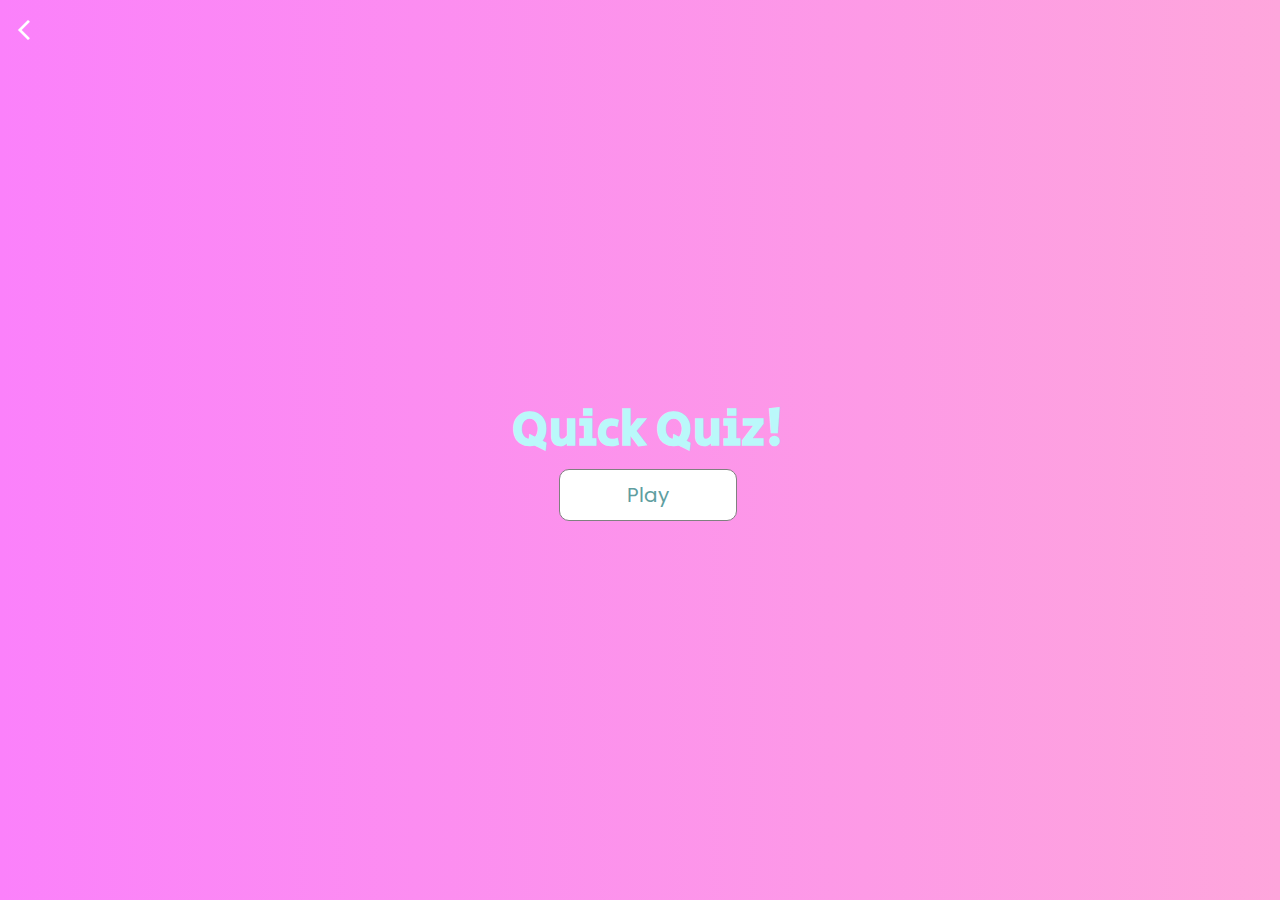
<file: quiz.html>
<!--Nama : Monica Hardi-->
<!--NIM : 10122335-->
<!--Kelas : IF-9-->

<!DOCTYPE html>
<html lang="en">
<head>
    <meta charset="UTF-8">
    <title>Quiz</title>
    <link rel="stylesheet" href="https://fonts.googleapis.com/css2?family=Material+Symbols+Outlined:opsz,wght,FILL,GRAD@48,400,0,0" />
    <style type="text/css">
        @import url('https://fonts.googleapis.com/css2?family=Poppins:wght@600&family=Secular+One&display=swap');
        body {
            background-image: linear-gradient(90deg, rgb(251, 129, 251), rgb(254, 166, 220))
        }
        .back a span {
            color: white;
            padding: 10px;
        }
        .back a span:hover {
            font-weight: 700;
        }
        .container {
            width: 100vw;
            height: 90vh;
            display: flex;
            justify-content: center;
            align-items: center;
        }
        .bar {
            display: inline-block;
            justify-content: center;
            align-items: center;
        }
        .bar h1 {
            display: flex;
            font-family: 'Secular One',sans-serif;
            color: rgb(186, 248, 250);
            font-size: 3rem;
            margin: 3px;
        }
        .bar a {
            font-size: 20px;
            display: flex;
            justify-content: center;
            color: cadetblue;
            font-family: 'Poppins',sans-serif;
            text-decoration: none;
            padding: 10px;
            background-color: white;
            border: 1.5px solid gray;
            border-radius: 10px;
            margin-left: 50px;
            margin-right: 50px;
        }
        .bar a:hover {
            background-color: rgb(164, 203, 212);
            box-shadow: 10px 5px 30px lightblue;
        }
    </style>
</head>
<body>
    <div class="back">
        <a href="index.html">
            <span class="material-symbols-outlined">
                arrow_back_ios
            </span>
        </a>
    </div>
    <div class="container">
        <div class="bar">
            <h1>Quick Quiz!</h1>
            <a href="play.html">Play</a>
        </div>
    </div>
</body>
</html>
</file>
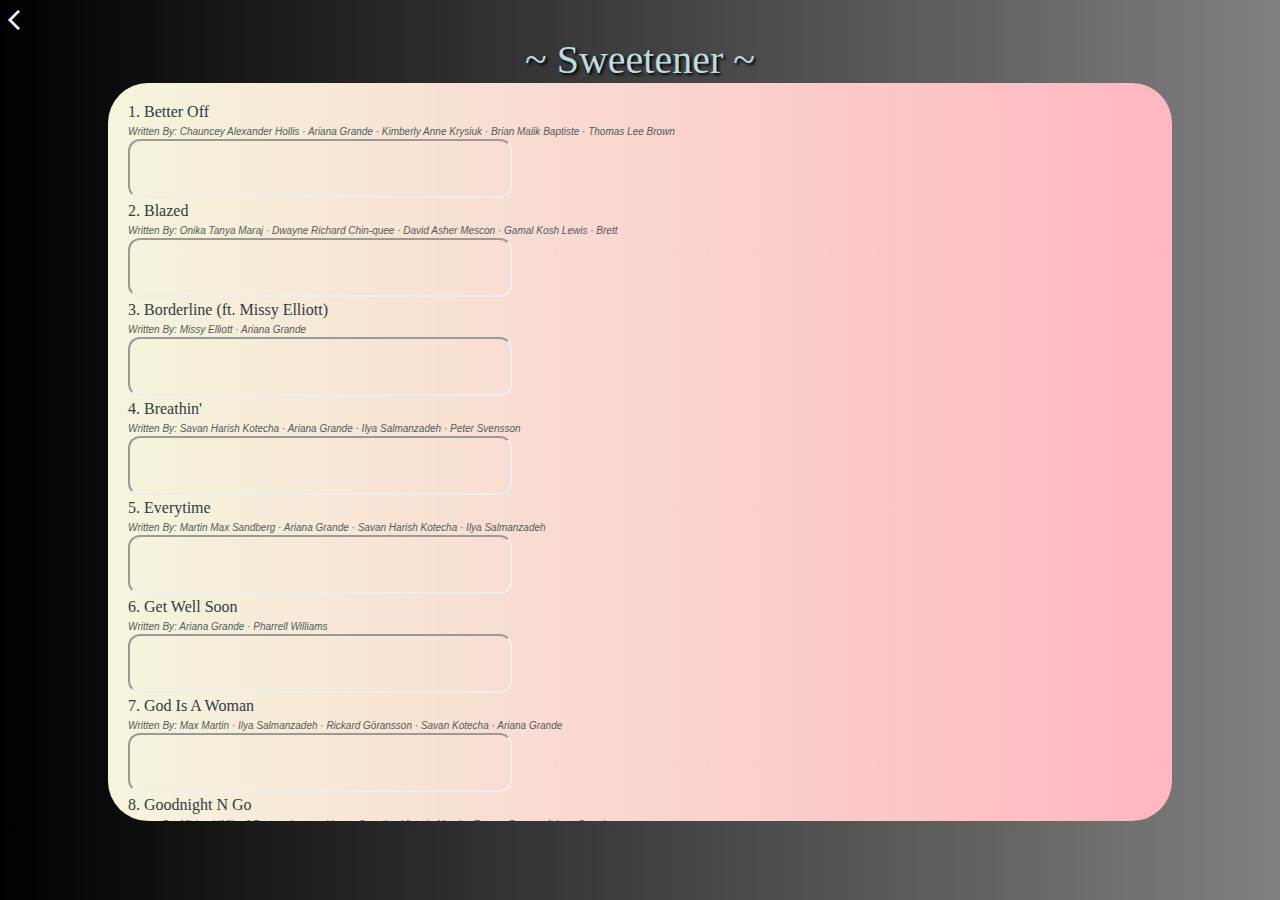
<file: sweetener.html>
<!--Nama : Monica Hardi-->
<!--NIM : 10122335-->
<!--Kelas : IF-9-->

<!DOCTYPE html>
<html lang="en">
<head>
    <meta charset="UTF-8">
    <title>Sweetener</title>
    <link rel="stylesheet" href="https://fonts.googleapis.com/css2?family=Material+Symbols+Outlined:opsz,wght,FILL,GRAD@48,400,0,0" />
    <style type="text/css">
        body {
            background-image: linear-gradient(90deg, black,grey);
        }
        .container {
            overflow: scroll; 
            scroll-behavior: smooth;
            height: 82vh; 
            background-image: linear-gradient(90deg, beige, lightpink); 
            border-radius: 40px; 
            margin-left: 100px; 
            margin-right: 100px;
        }
        .ytruly {
            padding: 20px;
        }
        .alb {
            display: flex; 
            justify-content: center; 
            align-items: center; 
            font-family: fantasy; 
            color: rgb(188, 221, 224); 
            font-size: 40px; 
            text-shadow: 2px 2px 3px black;
        }
        .desc {
            font-size: 12px; 
            font-family: Arial, Helvetica, sans-serif;
        }
        .lagu {
            color: rgb(47, 60, 71); 
            font-family: Georgia, 'Times New Roman', Times, serif; 
            width: 100%;}

        .penulis {
            color: rgb(80, 92, 94); 
            font-size: 10px; 
            font-family: Arial, Helvetica, sans-serif;
        }
        iframe {
            border-radius: 12px;
        }
        .back a span {
            left: 0;
            color: white;
        }
        .back a span:hover {
            font-weight: 700;
        }
    </style>
</head>
<body>
    <div class="back">
        <a href="album.html">
          <span class="material-symbols-outlined">
            arrow_back_ios
          </span>
        </a>
    </div>
    <div class="alb" align="center">~ Sweetener ~</div>
    <div class="container">
        <div class="ytruly">
            <div class="lagu">1. Better Off <br /> <i class="penulis">Written By: Chauncey Alexander Hollis · Ariana Grande · Kimberly Anne Krysiuk · Brian Malik Baptiste · Thomas Lee Brown</i> <br/>
                <iframe src="https://drive.google.com/file/d/16r1qvBlhwehJ20xNKEOmWcRzdUsMrnGy/preview" width="380" height="55" allow="autoplay"></iframe>
            </div>
            <div class="lagu">2. Blazed <br /> <i class="penulis">Written By:  Onika Tanya Maraj · Dwayne Richard Chin-quee · David Asher Mescon · Gamal Kosh Lewis · Brett</i> <br/>
                <iframe src="https://drive.google.com/file/d/1p7so0VJMTPhY0m03o0oha4XVFkZEJOdH/preview" width="380" height="55" allow="autoplay"></iframe>
            </div>
            <div class="lagu">3. Borderline (ft. Missy Elliott)<br /> <i class="penulis">Written By: Missy Elliott · Ariana Grande</i> <br/>
                <iframe src="https://drive.google.com/file/d/129abixN4ZBmlq5hZApF0sEqwta83f1B2/preview" width="380" height="55" allow="autoplay"></iframe>
            </div>
            <div class="lagu">4. Breathin' <br /> <i class="penulis">Written By: Savan Harish Kotecha · Ariana Grande · Ilya Salmanzadeh · Peter Svensson</i> <br/>
                <iframe src="https://drive.google.com/file/d/1hcTLBUjeIJdNvPtR4juwFcqfZPr5OtJB/preview" width="380" height="55" allow="autoplay"></iframe>
            </div>
            <div class="lagu">5. Everytime <br /> <i class="penulis">Written By: Martin Max Sandberg · Ariana Grande · Savan Harish Kotecha · Ilya Salmanzadeh</i> <br/>
                <iframe src="https://drive.google.com/file/d/1TtLbqwC8ZG1HeYKXNP0lBrlc8CHSjgDG/preview" width="380" height="55" allow="autoplay"></iframe>
            </div>
            <div class="lagu">6. Get Well Soon <br /> <i class="penulis">Written By: Ariana Grande · Pharrell Williams</i> <br/>
                <iframe src="https://drive.google.com/file/d/10hpIJ4vzegH7NpR9zHuuxwCP1zA8Lw4X/preview" width="380" height="55" allow="autoplay"></iframe>
            </div>
            <div class="lagu">7. God Is A Woman <br /> <i class="penulis">Written By: Max Martin · Ilya Salmanzadeh · Rickard Göransson · Savan Kotecha · Ariana Grande</i> <br/>
                <iframe src="https://drive.google.com/file/d/1CepJ6XrZEPol1BrQ9t417VJcemHMljGz/preview" width="380" height="55" allow="autoplay"></iframe>
            </div>
            <div class="lagu">8. Goodnight N Go <br /> <i class="penulis">Written By: Michael “Mikey” Foster · Imogen Heap · Scootie · Victoria Monét · Tommy Brown · Ariana Grande</i> <br/>
                <iframe src="https://drive.google.com/file/d/1fh13k5NsAAD637l87OWEWAmLjvAbwYhT/preview" width="380" height="55" allow="autoplay"></iframe>
            </div>
            <div class="lagu">9. No Tears Left To Cry <br /> <i class="penulis">Written By: Savan Kotecha · Max Martin · Ariana Grande · Ilya Salmanzadeh</i> <br/>
                <iframe src="https://drive.google.com/file/d/1wqFXmc1uVWrfRtG1kXnel2YqxzAYA7ti/preview" width="380" height="55" allow="autoplay"></iframe>
            </div>
            <div class="lagu">10. R.E.M <br /> <i class="penulis">Written By: Ariana Grande · Pharrell Williams</i> <br/>
                <iframe src="https://drive.google.com/file/d/1m3cnFC4xNhQjNBfwdFd4BvZUldkYRKvX/preview" width="380" height="55" allow="autoplay"></iframe>
            </div>
            <div class="lagu">11. Raindrops <br /> <i class="penulis">Written By: Bob Gaudio</i> <br/>
                <iframe src="https://drive.google.com/file/d/12wYqqoGVvMm5_YAstexWWlC7fq7zA6aK/preview" width="380" height="55" allow="autoplay"></iframe>
            </div>
            <div class="lagu">12. Successful <br /> <i class="penulis">Written By: Pharrell Williams · Ariana Grande</i> <br/>
                <iframe src="https://drive.google.com/file/d/1q5jDPE51VIMb8axy26b-CZcr6Zy3yv4q/preview" width="380" height="55" allow="autoplay"></iframe>
            </div>
            <div class="lagu">13. Sweetener <br /> <i class="penulis">Written By: Pharrell Williams · Ariana Grande</i> <br/>
                <iframe src="https://drive.google.com/file/d/199EchpGlj8FLggU0feKA1_iKdsDZDme3/preview" width="380" height="55" allow="autoplay"></iframe>
            </div>
        </div>
    </div>
</body>
</html>
</file>
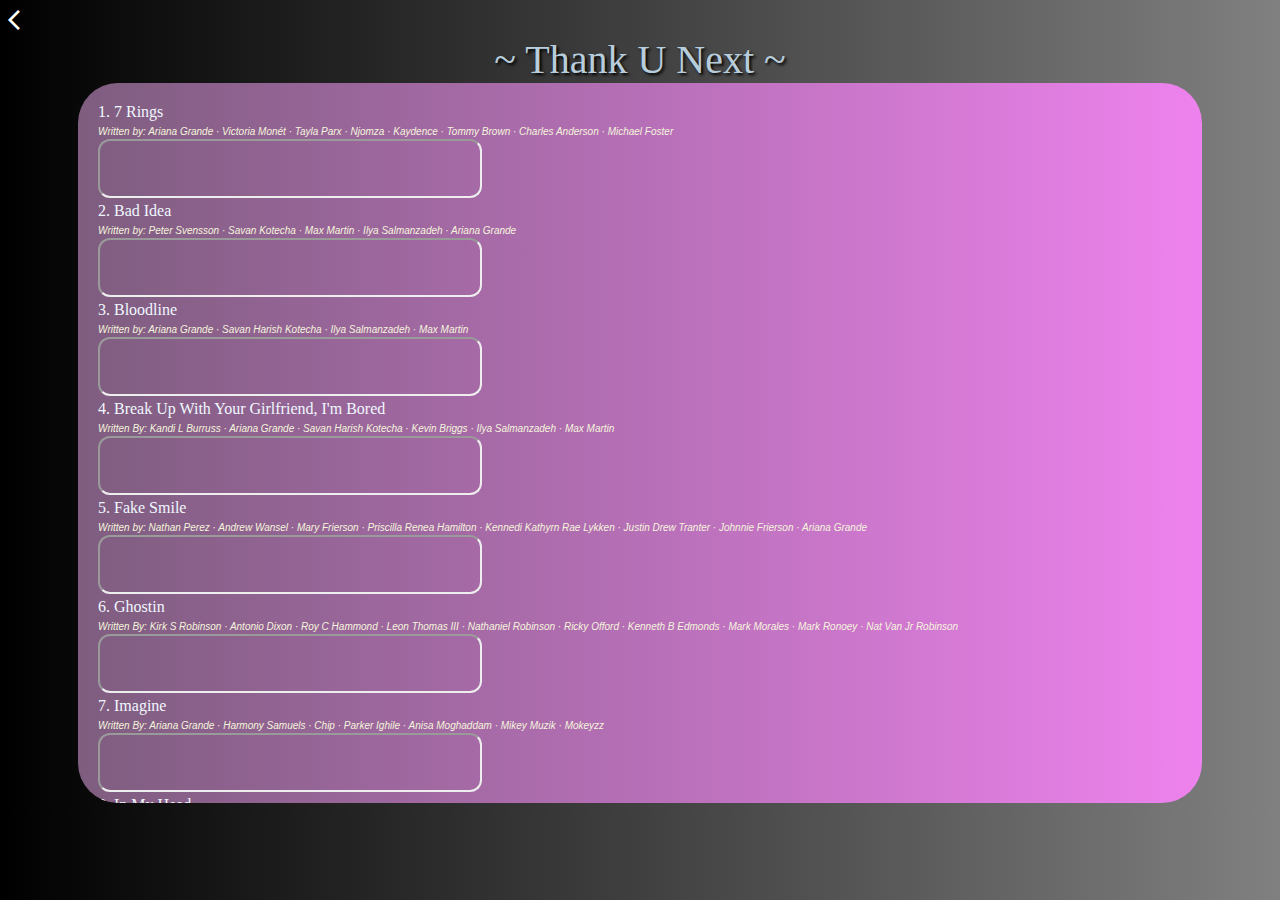
<file: thankun.html>
<!--Nama : Monica Hardi-->
<!--NIM : 10122335-->
<!--Kelas : IF-9-->

<!DOCTYPE html>
<html lang="en">
<head>
    <meta charset="UTF-8">
    <title>Thank U Next</title>
    <link rel="stylesheet" href="https://fonts.googleapis.com/css2?family=Material+Symbols+Outlined:opsz,wght,FILL,GRAD@48,400,0,0" />
    <style type="text/css">
        body {
            background-image: linear-gradient(90deg, black,grey);
        }
        .container {
            overflow: scroll; 
            scroll-behavior: smooth;
            height: 80vh; 
            background-image: linear-gradient(90deg, rgb(126, 93, 127), violet); 
            border-radius: 40px; margin-left: 70px; margin-right: 70px;
        }
        .ytruly {
            padding: 20px;
        }
        .alb {
            display: flex; 
            justify-content: center; 
            align-items: center; 
            font-family: fantasy; 
            color: rgb(184, 205, 220); 
            font-size: 40px; 
            text-shadow: 2px 2px 3px black;
        }
        .desc {
            font-size: 12px; 
            font-family: Arial, Helvetica, sans-serif;
        }
        .lagu {
            color: aliceblue; 
            font-family: Georgia, 'Times New Roman', Times, serif; 
            width: 100%;
        }
        .penulis {
            color: beige; 
            font-size: 10px; 
            font-family: Arial, Helvetica, sans-serif;
        }
        iframe {
            border-radius: 12px;
        }
        .back a span {
            left: 0;
            color: white;
        }
        .back a span:hover {
            font-weight: 700;
        }
    </style>
</head>
<body>
    <div class="back">
        <a href="album.html">
          <span class="material-symbols-outlined">
            arrow_back_ios
          </span>
        </a>
    </div>
    <div class="alb" align="center">~ Thank U Next ~</div>
    <div class="container">
        <div class="ytruly">
            <div class="lagu">1. 7 Rings<br /> <i class="penulis">Written by: Ariana Grande · Victoria Monét · Tayla Parx · Njomza · Kaydence · Tommy Brown · Charles Anderson · Michael Foster</i> <br/>
                <iframe src="https://drive.google.com/file/d/1krYf-UaiRex4P5wQk4GnAEGcL7m5z9xv/preview" width="380" height="55" allow="autoplay"></iframe>
            </div>
            <div class="lagu">2. Bad Idea<br /> <i class="penulis">Written by: Peter Svensson · Savan Kotecha · Max Martin · Ilya Salmanzadeh · Ariana Grande</i> <br/>
                <iframe src="https://drive.google.com/file/d/1RKgXzkmUMD5c_qVW5cpHBK9PTGord7-4/preview" width="380" height="55" allow="autoplay"></iframe>
            </div>
            <div class="lagu">3. Bloodline<br /> <i class="penulis">Written by: Ariana Grande · Savan Harish Kotecha · Ilya Salmanzadeh · Max Martin</i> <br/>
                <iframe src="https://drive.google.com/file/d/1ZA9LdMX9M2NQxROClmJfoWPtAJ65IZdi/preview" width="380" height="55" allow="autoplay"></iframe>
            </div>
            <div class="lagu">4. Break Up With Your Girlfriend, I'm Bored<br /> <i class="penulis">Written By:  Kandi L Burruss · Ariana Grande · Savan Harish Kotecha · Kevin Briggs · Ilya Salmanzadeh · Max Martin</i> <br/>
                <iframe src="https://drive.google.com/file/d/1kzbbGCucymbzTpdDbLBRS1q0wmSKymBG/preview" width="380" height="55" allow="autoplay"></iframe>
            </div>
            <div class="lagu">5. Fake Smile <br /> <i class="penulis">Written by: Nathan Perez · Andrew Wansel · Mary Frierson · Priscilla Renea Hamilton · Kennedi Kathyrn Rae Lykken · Justin Drew Tranter · Johnnie Frierson · Ariana Grande</i> <br/>
                <iframe src="https://drive.google.com/file/d/18V1gxKWh7q_KIjejgd8h1ZQ5asLXXcTF/preview" width="380" height="55" allow="autoplay"></iframe>
            </div>
            <div class="lagu">6. Ghostin<br /> <i class="penulis">Written By: Kirk S Robinson · Antonio Dixon · Roy C Hammond · Leon Thomas III · Nathaniel Robinson · Ricky Offord · Kenneth B Edmonds · Mark Morales · Mark Ronoey · Nat Van Jr Robinson</i> <br/>
                <iframe src="https://drive.google.com/file/d/15HV-GG3S4klePuCACATcQtJUdJ9Y2Bit/preview" width="380" height="55" allow="autoplay"></iframe>
            </div>
            <div class="lagu">7. Imagine<br /> <i class="penulis">Written By: Ariana Grande · Harmony Samuels · Chip · Parker Ighile · Anisa Moghaddam · Mikey Muzik · Mokeyzz</i> <br/>
                <iframe src="https://drive.google.com/file/d/1nj3H9ABJDvVPJPmmAFiFzhJ16DLalOVI/preview" width="380" height="55" allow="autoplay"></iframe>
            </div>
            <div class="lagu">8. In My Head<br /> <i class="penulis">Written by: Mika · Priscilla Renea · Mathieu Jomphe · Stephen Schwartz</i> <br/>
                <iframe src="https://drive.google.com/file/d/1PLLBWnB6bFZoFwJWcgJzG_6Q39bLc5bY/preview" width="380" height="55" allow="autoplay"></iframe>
            </div>
            <div class="lagu">9. Make Up<br /> <i class="penulis">Written by: Ariana Grande · Harmony Samuels · H. "Carmen Reece" Culver · J. "Lonny" Bereal · James "J-Doe" Smith · Al Sherrod Lambert · Jeff Lorber · Sean</i> <br/>
                <iframe src="https://drive.google.com/file/d/1ndj6o0vxUi1Xp1kDR63FqaH_xynYAUkn/preview" width="380" height="55" allow="autoplay"></iframe>
            </div>
            <div class="lagu">10. NASA<br /> <i class="penulis">Written by:  Ariana Grande · Khristopher Riddick-Tynes · Leon Thomas III · Antonio Dixon · Matt Squire · Sean Foreman · Babyface</i> <br/>
                <iframe src="https://drive.google.com/file/d/1e499VTipLjN8kF6laVjkRrqTTzsSVaoB/preview" width="380" height="55" allow="autoplay"></iframe>
            </div>
            <div class="lagu">11. Needy<br /> <i class="penulis">Written by: Amber Streeter · Al Sherrod Lambert · Jordin Sparks · Brenda Russell · Miller · Harmony Samuels</i> <br/>
                <iframe src="https://drive.google.com/file/d/1E75HWF8kmBpfUyopqBGSla4da2j2DK7v/preview" width="380" height="55" allow="autoplay"></iframe>
            </div>
            <div class="lagu">12. Thank U, Next<br /> <i class="penulis">Written by: Antonio Dixon · Khristopher Riddick-Tynes · Babyface · Leon Thomas III</i> <br/>
                <iframe src="https://drive.google.com/file/d/1Kos1uZXBknoCyYBPaiOvYLT_IQWq8ShZ/preview" width="380" height="55" allow="autoplay"></iframe>
            </div>
        </div>
    </div>
</body>
</html>
</file>
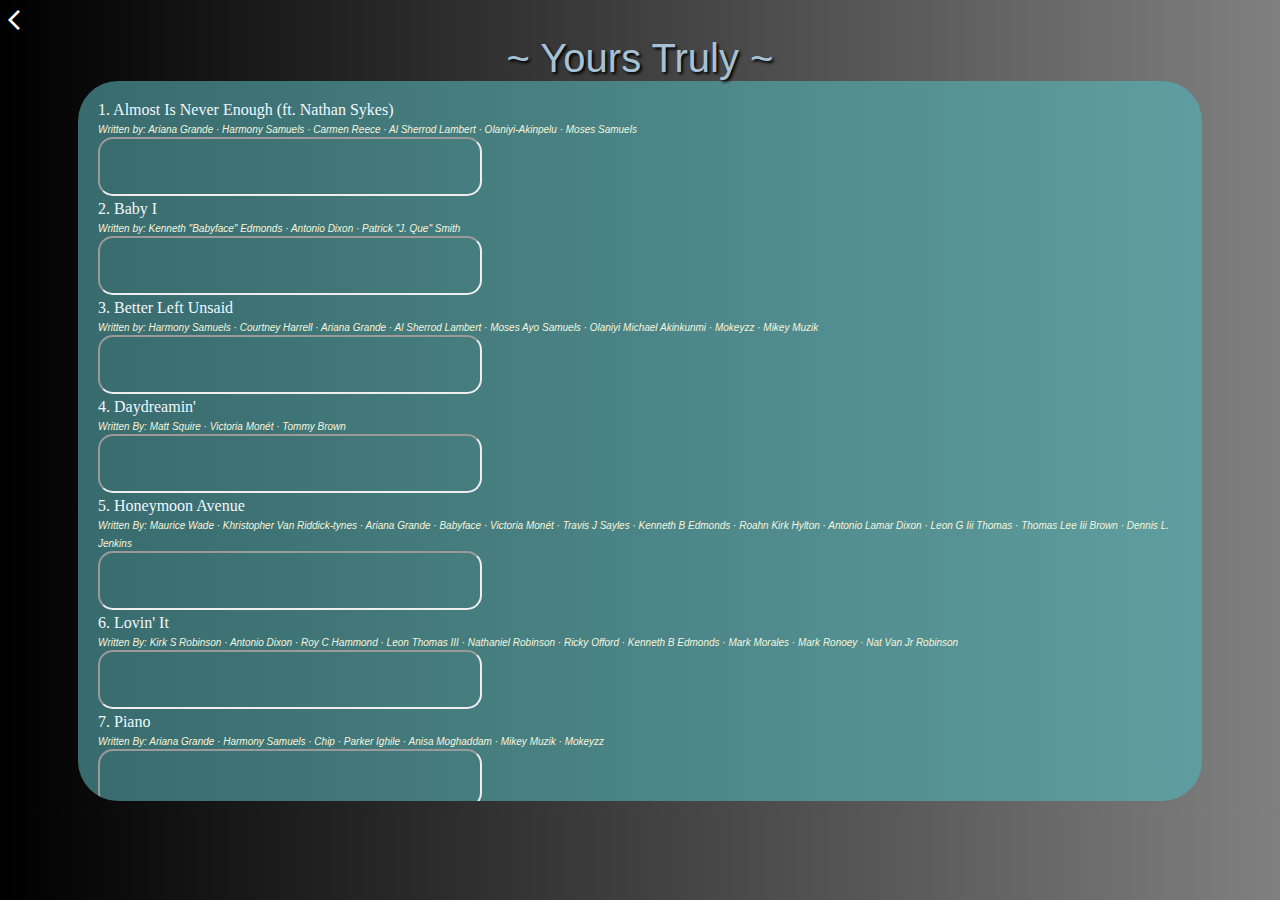
<file: yourstruly.html>
<!--Nama : Monica Hardi-->
<!--NIM : 10122335-->
<!--Kelas : IF-9-->

<!DOCTYPE html>
<html lang="en">
<head>
    <meta charset="UTF-8">
    <title>Yours Truly</title>
    <link rel="stylesheet" href="https://fonts.googleapis.com/css2?family=Material+Symbols+Outlined:opsz,wght,FILL,GRAD@48,400,0,0" />
    <style type="text/css">
        body {
            background-image: linear-gradient(90deg, black,grey);
        }
        .container {
            overflow: scroll; 
            scroll-behavior: smooth;
            height: 80vh; 
            background-image: linear-gradient(90deg, rgb(56, 107, 109), cadetblue); 
            border-radius: 40px; 
            margin-left: 70px; 
            margin-right: 70px;
        }
        .ytruly {
            padding: 20px;
        }
        .alb {
            display: flex; 
            justify-content: center; 
            align-items: center; 
            font-family: Impact, Haettenschweiler, 'Arial Narrow Bold', sans-serif; 
            color: rgb(166, 193, 211); 
            font-size: 40px; 
            text-shadow: 2px 2px 3px black;
        }
        .desc {
            font-size: 12px; 
            font-family: Arial, Helvetica, sans-serif;
        }
        .lagu {
            color: aliceblue; 
            font-family: Georgia, 'Times New Roman', Times, serif; 
            width: 100%;
        }
        .penulis {
            color: beige; 
            font-size: 10px; 
            font-family: Arial, Helvetica, sans-serif;
        }
        iframe {
            width: 380px;
            height: 55px;
            border-radius: 15px;
        }
        .back a span {
            left: 0;
            color: white;
        }
        .back a span:hover {
            font-weight: 700;
        }   
    </style>
</head>
<body>
    <div class="back">
        <a href="album.html">
          <span class="material-symbols-outlined">
            arrow_back_ios
          </span>
        </a>
    </div>
    <div class="alb" align="center">~ Yours Truly ~</div>
    <div class="container">
        <div class="ytruly">
            <div class="lagu">1. Almost Is Never Enough (ft. Nathan Sykes)<br /> <i class="penulis">Written by: Ariana Grande · Harmony Samuels · Carmen Reece · Al Sherrod Lambert · Olaniyi-Akinpelu · Moses Samuels</i> <br/>
                <iframe src="https://drive.google.com/file/d/15Z_pxVVwjwJ3RwByy1klU5sdW5P7txoi/preview" allow="autoplay"></iframe>
            </div>
            <div class="lagu">2. Baby I <br /> <i class="penulis">Written by: Kenneth "Babyface" Edmonds · Antonio Dixon · Patrick "J. Que" Smith</i> <br/>
                <iframe src="https://drive.google.com/file/d/1KMflCNEWMQfpKca_RpxIDaWf8vaPqFkF/preview" allow="autoplay"></iframe>
            </div>
            <div class="lagu">3. Better Left Unsaid <br /> <i class="penulis">Written by: Harmony Samuels · Courtney Harrell · Ariana Grande · Al Sherrod Lambert · Moses Ayo Samuels · Olaniyi Michael Akinkunmi · Mokeyzz · Mikey Muzik</i> <br/>
                <iframe src="https://drive.google.com/file/d/1MThI-7jcz0t32FlY4vMeo--xYTlA9Ls7/preview" allow="autoplay"></iframe>
            </div>
            <div class="lagu">4. Daydreamin' <br /> <i class="penulis">Written By: Matt Squire · Victoria Monét · Tommy Brown</i> <br/>
                <iframe src="https://drive.google.com/file/d/1RUgJjMOxqaQZlkYdoVFNw0RdOY2bt2lR/preview" allow="autoplay"></iframe>
            </div>
            <div class="lagu">5. Honeymoon Avenue <br /> <i class="penulis">Written By: Maurice Wade · Khristopher Van Riddick-tynes · Ariana Grande · Babyface · Victoria Monét · Travis J Sayles · Kenneth B Edmonds · Roahn Kirk Hylton · Antonio Lamar Dixon · Leon G Iii Thomas · Thomas Lee Iii Brown · Dennis L. Jenkins</i> <br/>
                <iframe src="https://drive.google.com/file/d/1R9361kk8yBZIObu7NYbISLpdXOiwsO-R/preview" allow="autoplay"></iframe>
            </div>
            <div class="lagu">6. Lovin' It <br /> <i class="penulis">Written By: Kirk S Robinson · Antonio Dixon · Roy C Hammond · Leon Thomas III · Nathaniel Robinson · Ricky Offord · Kenneth B Edmonds · Mark Morales · Mark Ronoey · Nat Van Jr Robinson</i> <br/>
                <iframe src="https://drive.google.com/file/d/1WUa0OMYX91F3wdwvjs-8_d1hAvmJ94_s/preview" allow="autoplay"></iframe>
            </div>
            <div class="lagu">7. Piano <br /> <i class="penulis">Written By: Ariana Grande · Harmony Samuels · Chip · Parker Ighile · Anisa Moghaddam · Mikey Muzik · Mokeyzz</i> <br/>
                <iframe src="https://drive.google.com/file/d/1uofOTQijmoVV5CBjGNdyHB-18qlnGTDK/preview" allow="autoplay"></iframe>
            </div>
            <div class="lagu">8. Popular Song (MIKA ft. Ariana Grande)<br /> <i class="penulis">Written by: Mika · Priscilla Renea · Mathieu Jomphe · Stephen Schwartz</i> <br/>
                <iframe src="https://drive.google.com/file/d/11u9y4WiSJCStQu5ESZBEwrXEUffgOCgh/preview"  allow="autoplay"></iframe>
            </div>
            <div class="lagu">9. Right There (ft. Big Sean)<br /> <i class="penulis">Written by: Ariana Grande · Harmony Samuels · H. "Carmen Reece" Culver · J. "Lonny" Bereal · James "J-Doe" Smith · Al Sherrod Lambert · Jeff Lorber · Sean</i> <br/>
                <iframe src="https://drive.google.com/file/d/17pvFb53kyS-wUrQqu1EbwyCSxE6egILd/preview"  allow="autoplay"></iframe>
            </div>
            <div class="lagu">10. Tattooed Heart <br /> <i class="penulis">Written by:  Ariana Grande · Khristopher Riddick-Tynes · Leon Thomas III · Antonio Dixon · Matt Squire · Sean Foreman · Babyface</i> <br/>
                <iframe src="https://drive.google.com/file/d/1tUnVSLR5IXSXkA6DKOZOTKxhEJMh9h80/preview"  allow="autoplay"></iframe>
            </div>
            <div class="lagu">11. The Way (ft. Mac Miller)<br /> <i class="penulis">Written by: Amber Streeter · Al Sherrod Lambert · Jordin Sparks · Brenda Russell · Miller · Harmony Samuels</i> <br/>
                <iframe src="https://drive.google.com/file/d/1pO_wGlgyWoaVIuxra4aPrkx551dViHcC/preview"  allow="autoplay"></iframe>
            </div>
            <div class="lagu">12. You'll Never Know <br /> <i class="penulis">Written by: Antonio Dixon · Khristopher Riddick-Tynes · Babyface · Leon Thomas III</i> <br/>
                <iframe src="https://drive.google.com/file/d/1tfXCwPdhqDEihxxMrotJrjrbKnMlZ6gB/preview"  allow="autoplay"></iframe>
            </div>
        </div>
    </div>
</body>
</html>
</file>
<file: style.css>
/* Nama : Monica Hardi */
/* NIM : 10122335 */
/* Kelas : IF-9 */

@import url('https://fonts.googleapis.com/css2?family=Poppins:wght@600&family=Secular+One&display=swap');

@import url('https://fonts.googleapis.com/css2?family=Aboreto&family=Lato:ital,wght@1,700&family=Poppins:ital,wght@1,500&display=swap');

/* Home Page */
.all {
    background-image: url(mainbg.jpg);
    height: 100vh;
}
.container {
    width: 100%;
    height: 100%;
}
#navbar {
    background-image: linear-gradient(90deg, lightpink, lightcoral);
    display: inline-flex;
    justify-content: space-between;
    right: 0;
}
.sticky {
    position: fixed;
    top: 0;
    width: 100%;
}
  
.sticky + .content {
    padding-top: 60px;
}

#navbar .nnavbar img {
    width: 100px;
    position: relative;
    left: 5px;
}
#navbar ul {
    height: 60px;
    align-items: center;
    display: flex;
}
#navbar ul li {
    list-style-type: none;
    justify-content: right;
    padding: 15px;
    margin: 5px;
}
.btn .dropdown a {
    display: block;
    border-bottom: 1.5px solid rgba(0, 0, 0, 0.05);
    color: inherit;
    font-size: 12px;
    text-align: center;
    text-decoration: none;
    background: transparent;
    margin: 0 20px; 
    padding: 5px 7px 5px 7px;
    transition: 0.3s;
}
#navbar ul li a:hover {
    color: lightpink;
    transform: scale(1.11,1.11);
}
.btn {
    outline: 0;
    display: inline-flex;
    align-items: center;
    justify-content: space-between;
    background: #f99bf4;
    border: 0;
    background: transparent;
    border-radius: 4px;
    padding: 10px 15px;
    color: #FFFFFF;
    font-size: 12px;
    font-weight: 600;
    letter-spacing: 1.2px;
    text-transform: uppercase;
    overflow: hidden;
    cursor: pointer;
}
.btn:focus .dropdown, .btn:active .dropdown {
    transform: translate(0, 20px);
    opacity: 0.95;
    visibility: visible;
}
.btn .material-icons {
    border-radius: 100%;
    -webkit-animation: ripple 0.6s linear infinite;
    animation: ripple 0.6s linear infinite;
}
.btn .dropdown {
    position: absolute;
    top: 100%;
    right: 0;
    background: #FFFFFF;
    width: 45%;
    border-radius: 4px;
    box-shadow: 0 4px 12px rgba(0, 0, 0, 0.1);
    text-align: center;
    opacity: 0;
    visibility: hidden;
    transition: 0.3s ease;
}
.btn .dropdown:before {
    content: "";
    position: absolute;
    top: -6px;
    right: 20px;
    width: 0;
    height: 0;
    box-shadow: 2px -2px 6px rgba(0, 0, 0, 0.05);
    border-top: 6px solid #FFFFFF;
    border-right: 6px solid #FFFFFF;
    border-bottom: 6px solid transparent;
    border-left: 6px solid transparent;
    transform: rotate(-45deg);
    mix-blend-mode: multiple;
}
.btn .dropdown li {
    z-index: 1;
    position: relative;
    background: #FFFFFF;
    padding: 0 20px;
    color: #666;
}
.btn .dropdown li.active {
    color: #5380F7;
    border-bottom: 0;
}
  
@-webkit-keyframes ripple {
    0% {
      box-shadow: 0 0 0 0 rgba(255, 255, 255, 0.1), 0 0 0 20px rgba(255, 255, 255, 0.1), 0 0 0 40px rgba(255, 255, 255, 0.1), 0 0 0 60px rgba(255, 255, 255, 0.1);
    }
    100% {
      box-shadow: 0 0 0 20px rgba(255, 255, 255, 0.1), 0 0 0 40px rgba(255, 255, 255, 0.1), 0 0 0 60px rgba(255, 255, 255, 0.1), 0 0 0 80px rgba(255, 255, 255, 0);
    }
}
  
@keyframes ripple {
    0% {
      box-shadow: 0 0 0 0 rgba(255, 255, 255, 0.1), 0 0 0 20px rgba(255, 255, 255, 0.1), 0 0 0 40px rgba(255, 255, 255, 0.1), 0 0 0 60px rgba(255, 255, 255, 0.1);
    }
    100% {
      box-shadow: 0 0 0 20px rgba(255, 255, 255, 0.1), 0 0 0 40px rgba(255, 255, 255, 0.1), 0 0 0 60px rgba(255, 255, 255, 0.1), 0 0 0 80px rgba(255, 255, 255, 0);
    }
}
  
.content {
    padding: 16px;
    display: flex;
    justify-content: space-between;
}
.olm {
    margin-top: 9vh;
}
.content .olm a img {
    width: 210px;
    height: 200px;
    transition: 0.2s;
}
.profile {
    padding: 15px;
    margin-top: 10vh;
}
.content .profile a img {
    width: 140px;
    height: 140px;
    border-radius: 50%;
    transition: 0.2s;
}
.content a img:hover {
    transform: scale(1.1,1.1);
    opacity: 0.85;
}
.social {
    margin-top: 60vh;
}
.social a {
    padding: 15px;
}
.social a svg {
    height: 10vh;
    margin: 10px;
    border-radius: 15px;
}
.social a svg:hover {
    opacity: 0.9;
}

/* Album */
.alb {
    background-image: linear-gradient(90deg, darkslategrey, cadetblue);
}

.back a span {
    color: white;
    padding: 10px;
}
.back a span:hover {
    font-weight: 700;
}

section#slider {
    width: 100%;
}

.slider {
    left:-0%;
    -webkit-transition:left 1s;
    transition:left 1s;
}
  
section#slider span.nowrap {
    white-space: nowrap;
}
  
section#slider .slider-wrapper {
    padding: 0;
}
  
section#slider .scroll-wrapper {
    width: 100%;
    overflow-x: scroll;
}
  
section#slider ul {
    padding: 0;
    width: max-content;
    margin: 10px;
    top: 0;
    display: inline-block;
}
  
section#slider li.slider {
    display: inline-block;
    position: relative;
    width: 24.6vw;
}

.row a {
    text-decoration: none;
}
  
section#slider li.slider img {
    margin: 5px 10px 0 0;
    display: block;
    width: 290px;
    height: 420px;
    border-radius: 30px;
    transition: 0.4s;
}

section#slider li.slider img:hover {
    transform: scale(1.05,1.05);
    box-shadow: 9px 5px 3px rgb(89, 89, 89);
}
  
section#slider span.slider-name, span.slider-title {
    display: block;
    position: absolute;
    color: #fff;
    left: 2vw;
}
  
section#slider span.slider-name {
    font-family: Arial, Helvetica, sans-serif;
    font-weight: 700;
    bottom: 4vw;
    font-size: 1.3vw;
}
  
section#slider span.slider-title {
    font-weight: 100;
    bottom: 2.5vw;
    font-size: 1vw;
}
  
section#slider .more-slider {
    padding: 1vh 5% 0;
}
  
section#slider .more-slider h4 {
    font-family: 'Aboreto',cursive;
    color: #5896b0;
    font-weight: 500;
    font-size: 3.4vw;
    padding: 35px 0 35px 0px;
    margin-bottom: 0;
    margin-top: 5px;
}
  
section#slider .slide-controls {
    color: #5896b0;
    font-weight: 300;
}
  
section#slider .slide-controls span.slider-previous {
    margin-right: 75px;
}
  
section#slider .slide-controls i {
    font-size: 26px;
}
  
section#slider .more-slider a.button {
    border: 1px solid #5896b0;
    max-width: 200px;
    color: #5896b0;
    margin-top: 6vw;
}
  
section#slider .more-slider a.button:hover {
    color: #fff;
}
  
section#slider .more-slider a.button:before {
    background: #5896b0;
}
  
/*** Media Queries ***/
  
@media (max-width: 991px) {
    section#slider .more-slider {
        padding: 1vh 3% 0;
    }
  
    section#slider .more-slider h4 {
        font-size: 5vw;
        padding: 0 0 15px 0;
    }
  
    section#slider .slider-wrapper {
        width: 50%;
    }
  
    section#slider .content {
        padding: 35px;
    }
  
    section#slider .more-slider a.button {
        margin-top: 4vw;
        max-width: 150px;
        font-size: 15px;
        padding: 5px 0;
    }
}
    
@media (max-width: 990px) {
    section#slider .area {
        padding-right: 0;
        padding-left: 0;
    }
    
    section#slider .slider-wrapper {
        width: 100%;
    }
  
    section#slider .scroll-wrapper {
        overflow-x: scroll;
        -webkit-overflow-scrolling: touch;
    }
  
    section#slider li.slider {
        width: 49.2vw;
    }
    
    section#slider span.slider-title {
        bottom: 3.5vw;
        font-size: 2.5vw;
    }
  
    section#slider span.slider-name {
        bottom: 7vw;
        font-size: 2.8vw;
    }
  
    section#slider .more-slider h4 br, section#slider .slide-controls {
        display: none;
    }
  
    section#slider .more-slider a.button {
        margin-top: 0;
    }
  
    section#slider {
        padding-bottom: 0;
        margin-left: 0;
    }
  
    section#slider .more-slider {
        padding-left: 0;
    }
  
    section#slider .more-slider h4 {
        font-size: 7vw;
          
    }
}


/* Quiz */
html, body{
    height: 100%;
}

.backq {
    left: 0;
}
.backq a span {
    color: white;
    padding: 10px;
}
.backq a span:hover {
    font-weight: 700;
}

.play{
    font-family: 'Montserrat', serif;
    margin: 0;
    padding: 0;
    box-sizing: border-box;
    background: url(https://wallpapercave.com/wp/wp6500659.jpg);
}

.mplay{
    width: 100%;
    min-height: 100vh;
    display: flex;
    flex-direction: column;
    justify-content: center;
    align-items: center;
    background-repeat: no-repeat;
    background-size: cover;
    background-position: center;
}

.game-quiz-container{
    width: 40rem;
    height: 30rem;
    background-image: linear-gradient(90deg, rgb(255, 213, 230), rgb(255, 230, 230));
    display: flex;
    flex-direction: column;
    align-items: center;
    justify-content: space-around;
    border-radius: 30px;
}

.game-details-container{
    width: 80%;
    height: 4rem;
    display: flex;
    justify-content: space-around;
    align-items: center;
}

.game-details-container h1{
    font-size: 1.2rem;
}

.game-question-container{
    width: 80%;
    height: 8rem;
    display: flex;
    align-items: center;
    justify-content: center;
    border: 2px solid darkgray;
    border-radius: 25px;
}

.game-question-container h1{
    font-size: 1.1rem;
    text-align: center;
    padding: 3px;
}

.game-options-container{
    width: 80%;
    height: 12rem;
    display: flex;
    flex-wrap: wrap;
    align-items: center;
    justify-content: space-around;
}

.game-options-container span{
    width: 45%;
    height: 3rem;
    border: 2px solid darkgray;
    border-radius: 20px;
    overflow: hidden;
}
span label{
    width: 100%;
    height: 100%;
    display: flex;
    align-items: center;
    justify-content: center;
    cursor: pointer;
    transition: transform 0.3s;
    font-weight: 600;
    color: rgb(22, 22, 22);
}

span label:hover{
    -ms-transform: scale(1.12);
    -webkit-transform: scale(1.12);
    transform: scale(1.12);
    color: white;
}

input[type="radio"] {
    position: relative;
    display: none;
}


input[type=radio]:checked ~ .option {
    background: paleturquoise;
}

.next-button-container{
    width: 50%;
    height: 3rem;
    display: flex;
    justify-content: center;
}
.next-button-container button{
    width: 8rem;
    height: 2rem;
    border-radius: 10px;
    background: none;
    color: rgb(25, 25, 25);
    font-weight: 600;
    border: 2px solid gray;
    cursor: pointer;
    outline: none;
}
.next-button-container button:hover{
    background-color: rgb(143, 93, 93);
}

.modal-container{
    display: none;
    position: fixed;
    z-index: 1; 
    left: 0;
    top: 0;
    width: 100%; 
    height: 100%; 
    overflow: auto; 
    background-color: rgb(0,0,0); 
    background-color: rgba(0,0,0,0.4); 
    flex-direction: column;
    align-items: center;
    justify-content: center; 
    -webkit-animation: fadeIn 1.2s ease-in-out;
    animation: fadeIn 1.2s ease-in-out;
}

.modal-content-container{
    height: 20rem;
    width: 25rem;
    background-color: rgb(43, 42, 42);
    display: flex;
    flex-direction: column;
    align-items: center;
    justify-content: space-around;
    border-radius: 25px;
}

.modal-content-container h1{
    font-size: 1.3rem;
    height: 3rem;
    color: lightgray;
    text-align: center;
}

.grade-details{
    width: 15rem;
    height: 10rem;
    display: flex;
    flex-direction: column;
    align-items: center;
    justify-content: space-around;
}

.grade-details p{
    color: white;
    text-align: center;
}

.modal-button-container{
    height: 2rem;
    width: 100%;
    display: flex;
    align-items: center;
    justify-content: center;
}

.modal-button-container button{
    width: 10rem;
    height: 2rem;
    background: none;
    outline: none;
    border: 1px solid rgb(252, 242, 241);
    color: white;
    font-size: 1.1rem;
    cursor: pointer;
    border-radius: 20px;
}
.modal-button-container button:hover{
    background-color: rgb(83, 82, 82);
}

@media(min-width : 300px) and (max-width : 350px){
    .game-quiz-container{
        width: 90%;
        height: 80vh;
     }
     .game-details-container h1{
        font-size: 0.8rem;
     }

     .game-question-container{
        height: 6rem;
     }
     .game-question-container h1{
       font-size: 0.9rem;
    }

    .game-options-container span{
        width: 90%;
        height: 2.5rem;
    }
    .game-options-container span label{
        font-size: 0.8rem;
    }
    .modal-content-container{
        width: 90%;
        height: 25rem;
    }

    .modal-content-container h1{
        font-size: 1.2rem;
    }
}

@media(min-width : 350px) and (max-width : 700px){
   .game-quiz-container{
       width: 90%;
       height: 80vh;
    }
    .game-details-container h1{
        font-size: 1rem;
    }

    .game-question-container{
        height: 8rem;
    }

    .game-question-container h1{
        font-size: 0.9rem;
     }

    .game-options-container span{
        width: 90%;
    }
    .modal-content-container{
        width: 90%;
        height: 25rem;
    }
    .modal-content-container h1{
        font-size: 1.2rem;
    }
}

@keyframes fadeIn {
    from {opacity: 0;}
    to {opacity:1 ;}
}

@-webkit-keyframes fadeIn {
    from {opacity: 0;}
    to {opacity: 1;}
}
</file>
